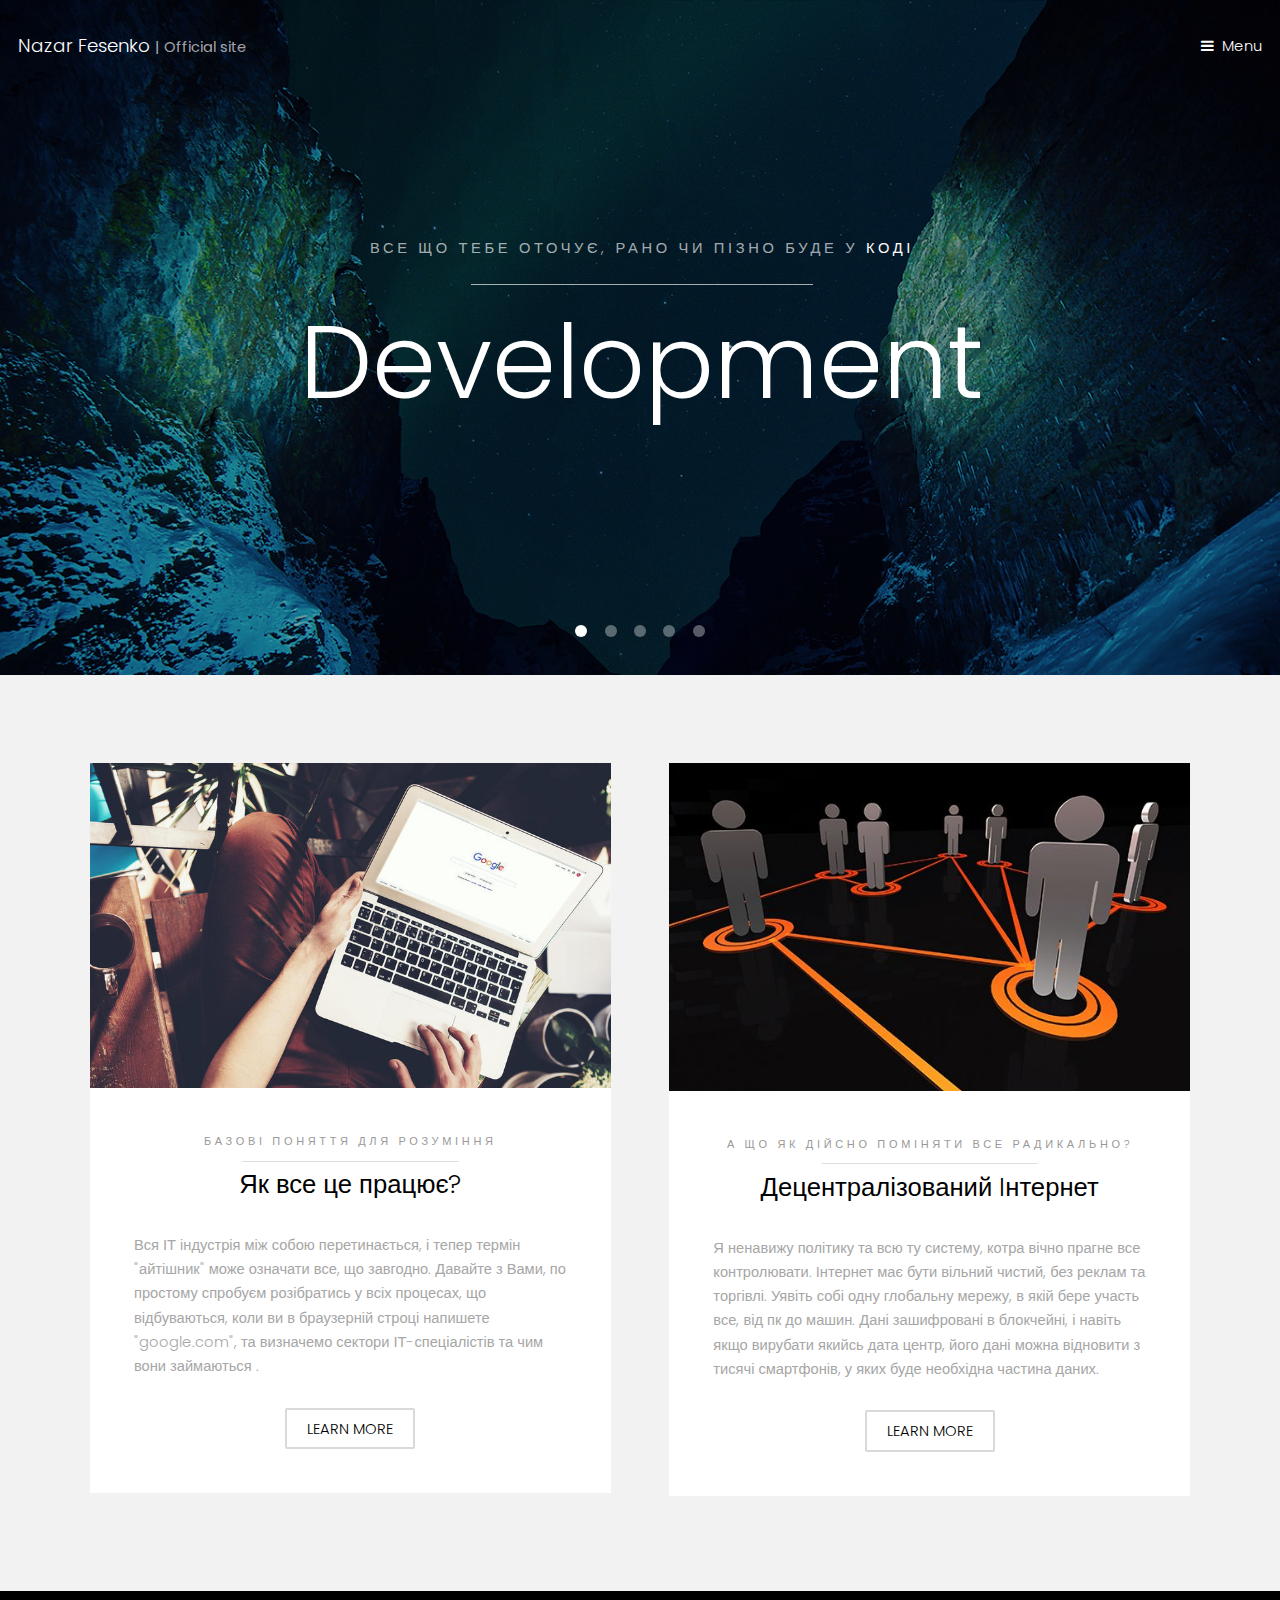
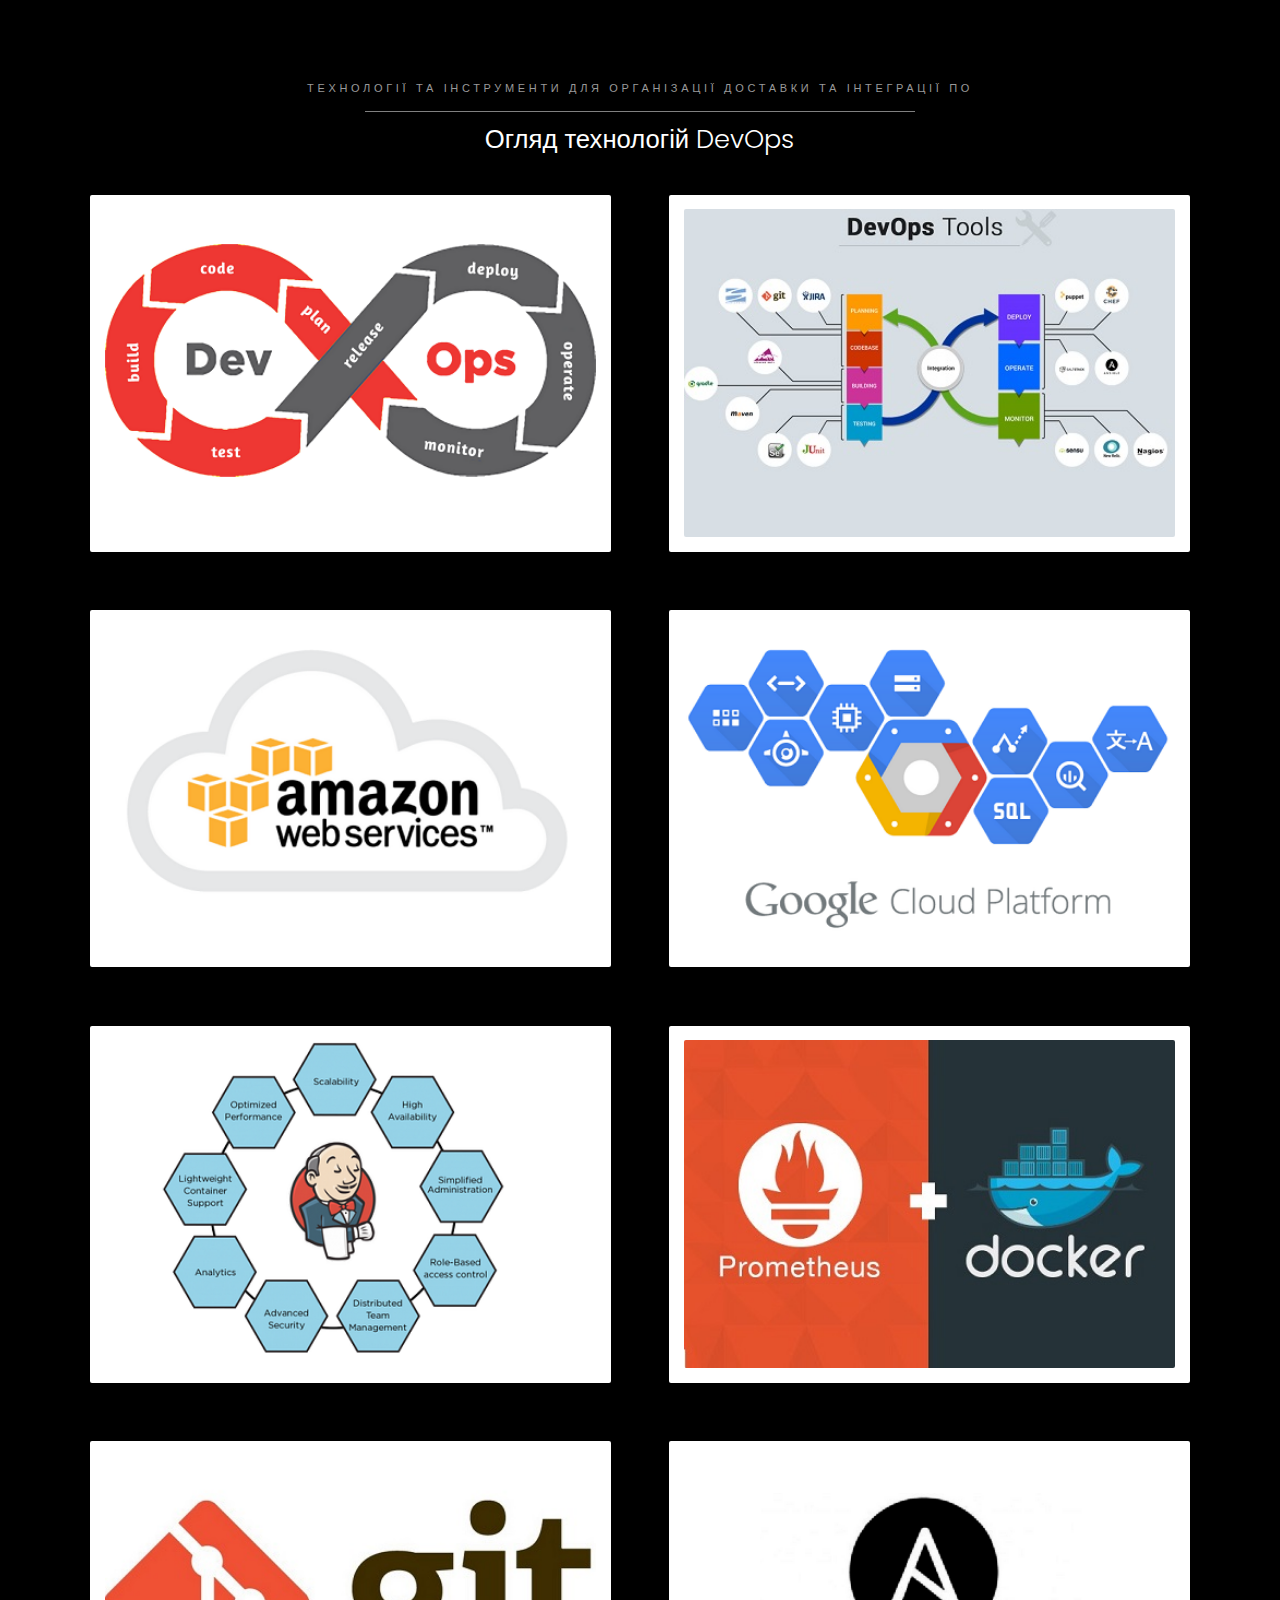
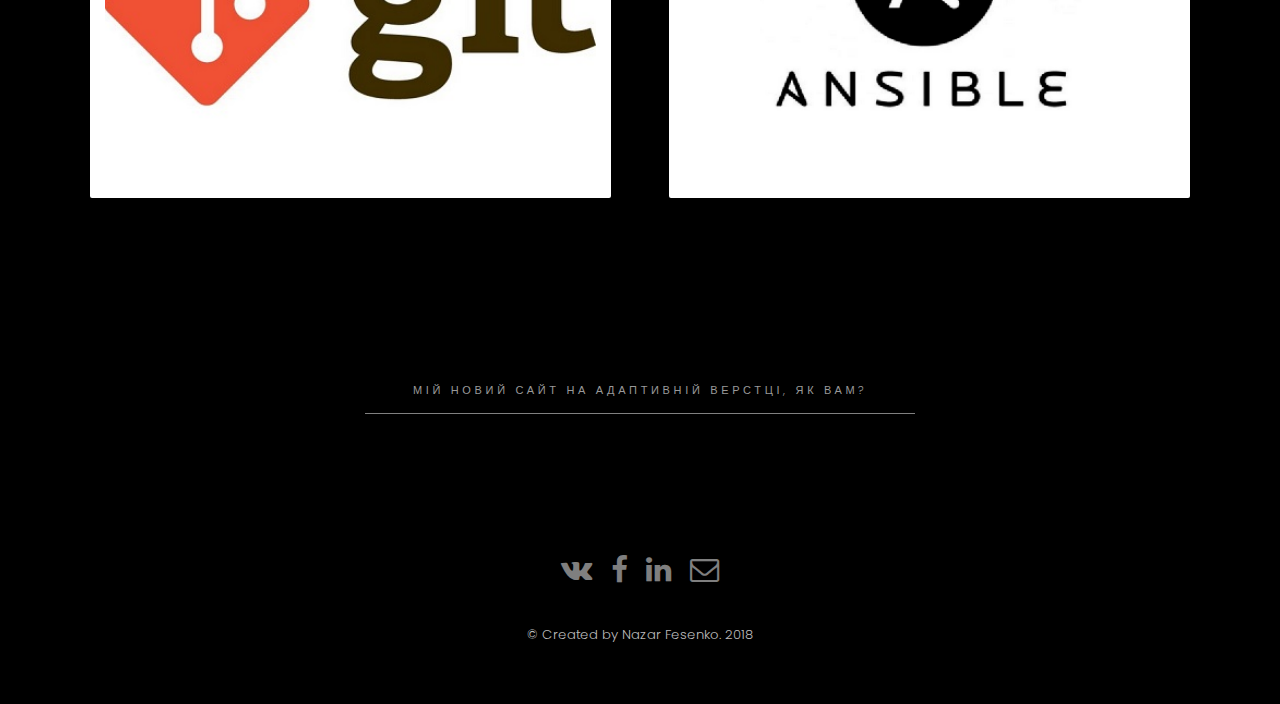
<file: heilo/index.html>
<!DOCTYPE HTML>
<!--
	Hielo by TEMPLATED
	templated.co @templatedco
	Released for free under the Creative Commons Attribution 3.0 license (templated.co/license)
-->

<html>
	<head>
		<title>Official site NF</title>
		<meta charset="utf-8" />
		<meta name="viewport" content="width=device-width, initial-scale=1" />
		<link rel="stylesheet" href="assets/css/main.css" />
	</head>
	<body>

		<!-- Header -->
			<header id="header" class="alt">
				<div class="logo"><a href="index.html">Nazar Fesenko <span>| Official site</span></a></div>
				<a href="#menu">Menu</a>
			</header>

		<!-- Nav -->
			<nav id="menu">
				<ul class="links">
					<li><a href="index.html">Home</a></li>
					<li><a href="generic.html">Generic</a></li>
					<li><a href="elements.html">Test Env</a></li>
					<li><a href="contacts.html">Contacts</a></li>
				</ul>
			</nav>

		<!-- Banner -->
			<section class="banner full">

				<article>
					<img src="images/slide01.jpg" alt="" />
					<div class="inner">
						<header>
							<p>Все що тебе оточує, рано чи пізно буде у <a href="https://google.com">коді</p>
							<h2>Development</h2>
						</header>
					</div>
				</article>
				<article>
					<img src="images/slide02.jpg" alt="" />
					<div class="inner">
						<header>
							<p>Управління мережевою інфраструктурою - більше не твоя проблема </a></p>
							<h2>SysOps</h2>
						</header>
					</div>
				</article>
				<article>
					<img src="images/slide03.jpg"  alt="" />
					<div class="inner">
						<header>
							<p>Інший <a href="https://google.com">СВІТ</a>, який ти незамічаєш</p>
							<h2>DevOps</h2>
						</header>
					</div>
				</article>
				<article>
					<img src="images/slide04.jpg"  alt="" />
					<div class="inner">
						<header>
							<p>Прокинься, цифрова ера вже настала</p>
							<h2>Cloud Platforms</h2>
						</header>
					</div>
				</article>
				<article>
					<img src="images/slide05.jpg"  alt="" />
					<div class="inner">
						<header>
							<p>Не треба робити світ кращим, треба робити кращим себе</p>
							<h2>Join Me!</h2>
						</header>
					</div>
				</article>
			</section>

		<!-- One -->
			<section id="one" class="wrapper style2">
				<div class="inner">
					<div class="grid-style">

						<div>
							<div class="box">
								<div class="image fit">
									<img src="images/pic02.jpg" alt="" />
								</div>
								<div class="content">
									<header class="align-center">
										<p>Базові поняття для розуміння</p>
										<h2>Як все це працює?</h2>
									</header>
									<p> Вся ІТ індустрія між собою перетинається, і тепер термін "айтішник" може означати все, що завгодно. Давайте з Вами, по простому спробуєм розібратись у всіх процесах, що відбуваються, коли ви в браузерній строці напишете "google.com", та визначемо сектори ІТ-спеціалістів та чим вони займаються .</p>
									<footer class="align-center">
										<a href="404.html" class="button alt">Learn More</a>
									</footer>
								</div>
							</div>
						</div>

						<div>
							<div class="box">
								<div class="image fit">
									<img src="images/pic03.jpg" alt="" />
								</div>
								<div class="content">
									<header class="align-center">
										<p>А що як дійсно поміняти все радикально?</p>
										<h2>Децентралізований Iнтернет</h2>
									</header>
									<p> Я ненавижу політику та всю ту систему, котра вічно прагне все контролювати. Інтернет має бути вільний чистий, без реклам та торгівлі. Уявіть собі одну глобальну мережу, в якій бере участь все, від пк до машин. Дані зашифровані в блокчейні, і навіть якщо вирубати якийсь дата центр, його дані можна відновити з тисячі смартфонів, у яких буде необхідна частина даних.</p>
									<footer class="align-center">
										<a href="404.html" class="button alt">Learn More</a>
									</footer>
								</div>
							</div>
						</div>

					</div>
				</div>
			</section>



		<!-- Three -->
			<section id="three" class="wrapper style3">
				<div class="inner">
					<header class="align-center">
						<p class="special">Технології та інструменти для організації доставки та інтеграції ПО</p>
						<h2>Огляд технологій DevOps</h2>
					</header>
					<div class="gallery">
						<div>
							<div class="image fit">
								<a href="404.html"><img src="images/devops.png" alt="" /></a>
							</div>
						</div>
						<div>
							<div class="image fit">
								<a href="devops-tools.html"><img src="images/dt.jpg" alt="" /></a>
							</div>
						</div>
						<div>
							<div class="image fit">
								<a href="404.html"><img src="images/aws.png" alt="" /></a>
							</div>
						</div>
						<div>
							<div class="image fit">
								<a href="404.html"><img src="images/GC.png" alt="" /></a>
							</div>
						</div>
				        <div>
							<div class="image fit">
								<a href="404.html"><img src="images/jenkins-features.png" alt="" /></a>
							</div>
						</div>
						<div>
							<div class="image fit">
								<a href="404.html"><img src="images/prom.png" alt="" /></a>
							</div>
						</div>
						<div>
							<div class="image fit">
								<a href="404.html"><img src="images/git.jpg" alt="" /></a>
							</div>
						</div>
						<div>
							<div class="image fit">
								<a href="404.html"><img src="images/ansible.png" alt="" /></a>
							</div>
						</div>
					</div>
				</div>
			</section>

		<!-- Two -->
			<section id="two" class="wrapper style3">
				<div class="inner">
					<header class="align-center">
						<p>Мій новий сайт на адаптивній верстці, як вам?</p>
						<h2></h2>
					</header>
				</div>
			</section>

		<!-- Footer -->
			<footer id="footer">
				<div class="container">
					<ul class="icons">
						<li><a href="https://vk.com/technorider" class="icon fa-vk"><span class="label">VK</span></a></li>
						<li><a href="https://www.facebook.com/nazar.fesenko" class="icon fa-facebook"><span class="label">Facebook</span></a></li>
						<li><a href="https://www.linkedin.com/in/nazar-fesenko-b4959a159/" class="icon fa-linkedin"><span class="label">linkedin</span></a></li>
						<li><a href="contacts.html" class="icon fa-envelope-o"><span class="label">Email</span></a></li>
					</ul>
				</div>
				<div class="copyright">
					&copy; Created by Nazar Fesenko. 2018
				</div>
			</footer>

		<!-- Scripts -->
			<script src="assets/js/jquery.min.js"></script>
			<script src="assets/js/jquery.scrollex.min.js"></script>
			<script src="assets/js/skel.min.js"></script>
			<script src="assets/js/util.js"></script>
			<script src="assets/js/main.js"></script>

	</body>
</html>
</file>
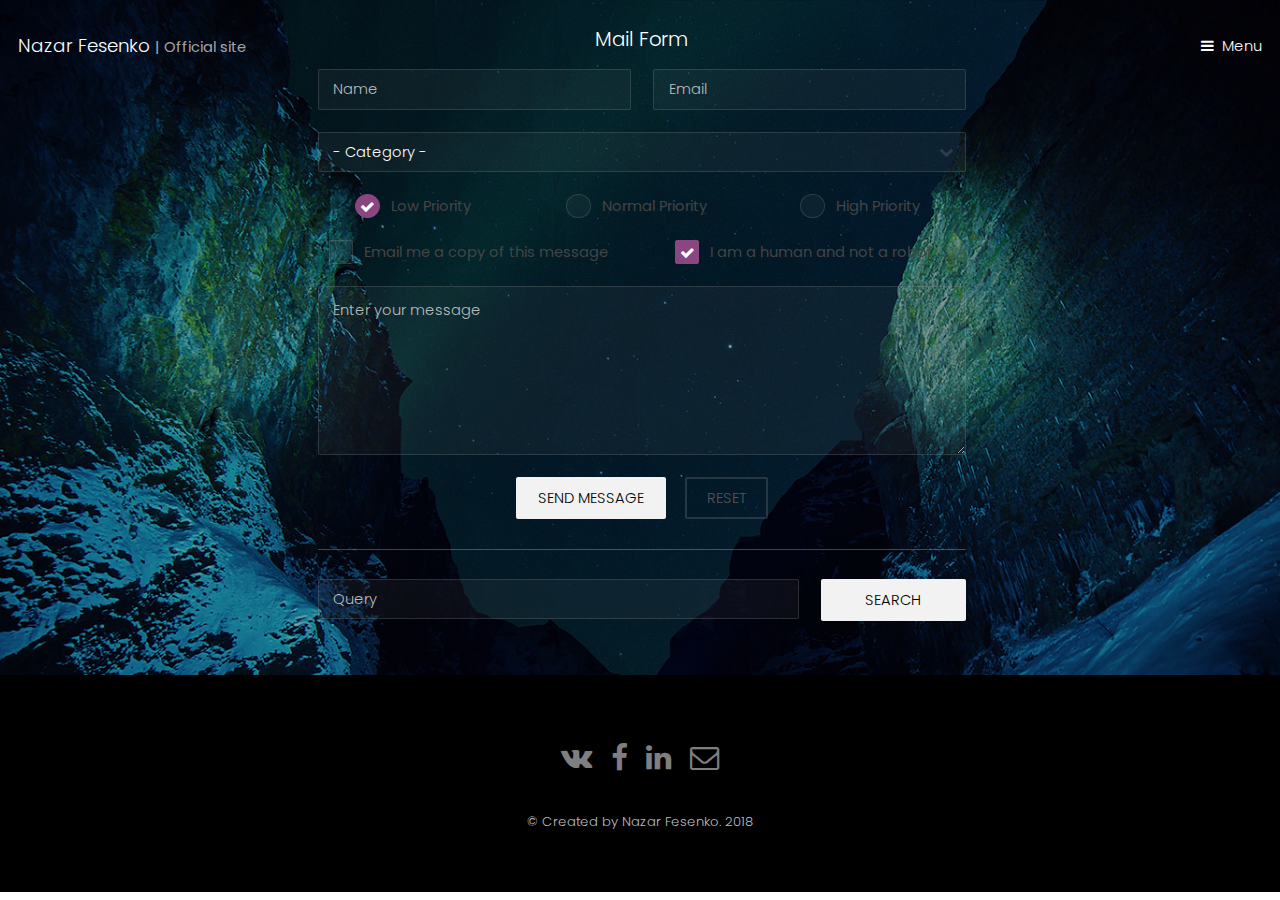
<file: heilo/contacts.html>
<!DOCTYPE HTML>
<!--
	Hielo by TEMPLATED
	templated.co @templatedco
	Released for free under the Creative Commons Attribution 3.0 license (templated.co/license)
-->
<html>
	<head>
		<title>Official site NF</title>
		<meta charset="utf-8" />
		<meta name="viewport" content="width=device-width, initial-scale=1" />
		<link rel="stylesheet" href="assets/css/main.css" />
	</head>
	<body>

		<!-- Header -->
			<header id="header" class="alt">
				<div class="logo"><a href="index.html">Nazar Fesenko <span>| Official site</span></a></div>
				<a href="#menu">Menu</a>
			</header>

		<!-- Nav -->
			<nav id="menu">
				<ul class="links">
					<li><a href="index.html">Home</a></li>
					<li><a href="generic.html">Generic</a></li>
					<li><a href="elements.html">Test Env</a></li>
					<li><a href="contacts.html">Contacts</a></li>
				</ul>
			</nav>

		<!-- Banner -->
			<section class="banner full">
				<article>
					<img src="images/slide01.jpg" alt="" />
					<div class="inner">
						<header>
						

							<!-- Form -->
								<h3>
								Mail Form</h3>

								<form method="post" action="#">
									<div class="row uniform">
										<div class="6u 12u$(xsmall)">
											<input type="text" name="name" id="name" value="" placeholder="Name" />
										</div>
										<div class="6u$ 12u$(xsmall)">
											<input type="email" name="email" id="email" value="" placeholder="Email" />
										</div>
										<!-- Break -->
										<div class="12u$">
											<div class="select-wrapper">
												<select name="category" id="category">
													<option value="">- Category -</option>
													<option value="1">Cloud Platforms</option>
													<option value="1">Continues integration</option>
													<option value="1">Linux/Ubuntu/Centos</option>
													<option value="1">Anything else</option>
												</select>
											</div>
										</div>
										<!-- Break -->
										<div class="4u 12u$(small)">
											<input type="radio" id="priority-low" name="priority" checked>
											<label for="priority-low">Low Priority</label>
										</div>
										<div class="4u 12u$(small)">
											<input type="radio" id="priority-normal" name="priority">
											<label for="priority-normal">Normal Priority</label>
										</div>
										<div class="4u$ 12u$(small)">
											<input type="radio" id="priority-high" name="priority">
											<label for="priority-high">High Priority</label>
										</div>
										<!-- Break -->
										<div class="6u 12u$(small)">
											<input type="checkbox" id="copy" name="copy">
											<label for="copy">Email me a copy of this message</label>
										</div>
										<div class="6u$ 12u$(small)">
											<input type="checkbox" id="human" name="human" checked>
											<label for="human">I am a human and not a robot</label>
										</div>
										<!-- Break -->
										<div class="12u$">
											<textarea name="message" id="message" placeholder="Enter your message" rows="6"></textarea>
										</div>
										<!-- Break -->
										<div class="12u$">
											<ul class="actions">
												<li><input type="submit" value="Send Message" /></li>
												<li><input type="reset" value="Reset" class="alt" /></li>
											</ul>
										</div>
									</div>
								</form>

								<hr />

								<form method="post" action="#">
									<div class="row uniform">
										<div class="9u 12u$(small)">
											<input type="text" name="query" id="query" value="" placeholder="Query" />
										</div>
										<div class="3u$ 12u$(small)">
											<input type="submit" value="Search" class="fit" />
										</div>
									</div>
								</form>

						</header>
					</div>
				</article>

			</section>




		<!-- Footer -->
			<footer id="footer">
				<div class="container">
					<ul class="icons">
						<li><a href="https://vk.com/technorider" class="icon fa-vk"><span class="label">VK</span></a></li>
						<li><a href="https://www.facebook.com/nazar.fesenko" class="icon fa-facebook"><span class="label">Facebook</span></a></li>
						<li><a href="https://www.linkedin.com/in/nazar-fesenko-b4959a159/" class="icon fa-linkedin"><span class="label">linkedin</span></a></li>
						<li><a href="contacts.html" class="icon fa-envelope-o"><span class="label">Email</span></a></li>
					</ul>
				</div>
				<div class="copyright">
					&copy; Created by Nazar Fesenko. 2018
				</div>
			</footer>

		<!-- Scripts -->
			<script src="assets/js/jquery.min.js"></script>
			<script src="assets/js/jquery.scrollex.min.js"></script>
			<script src="assets/js/skel.min.js"></script>
			<script src="assets/js/util.js"></script>
			<script src="assets/js/main.js"></script>

	</body>
</html>
</file>
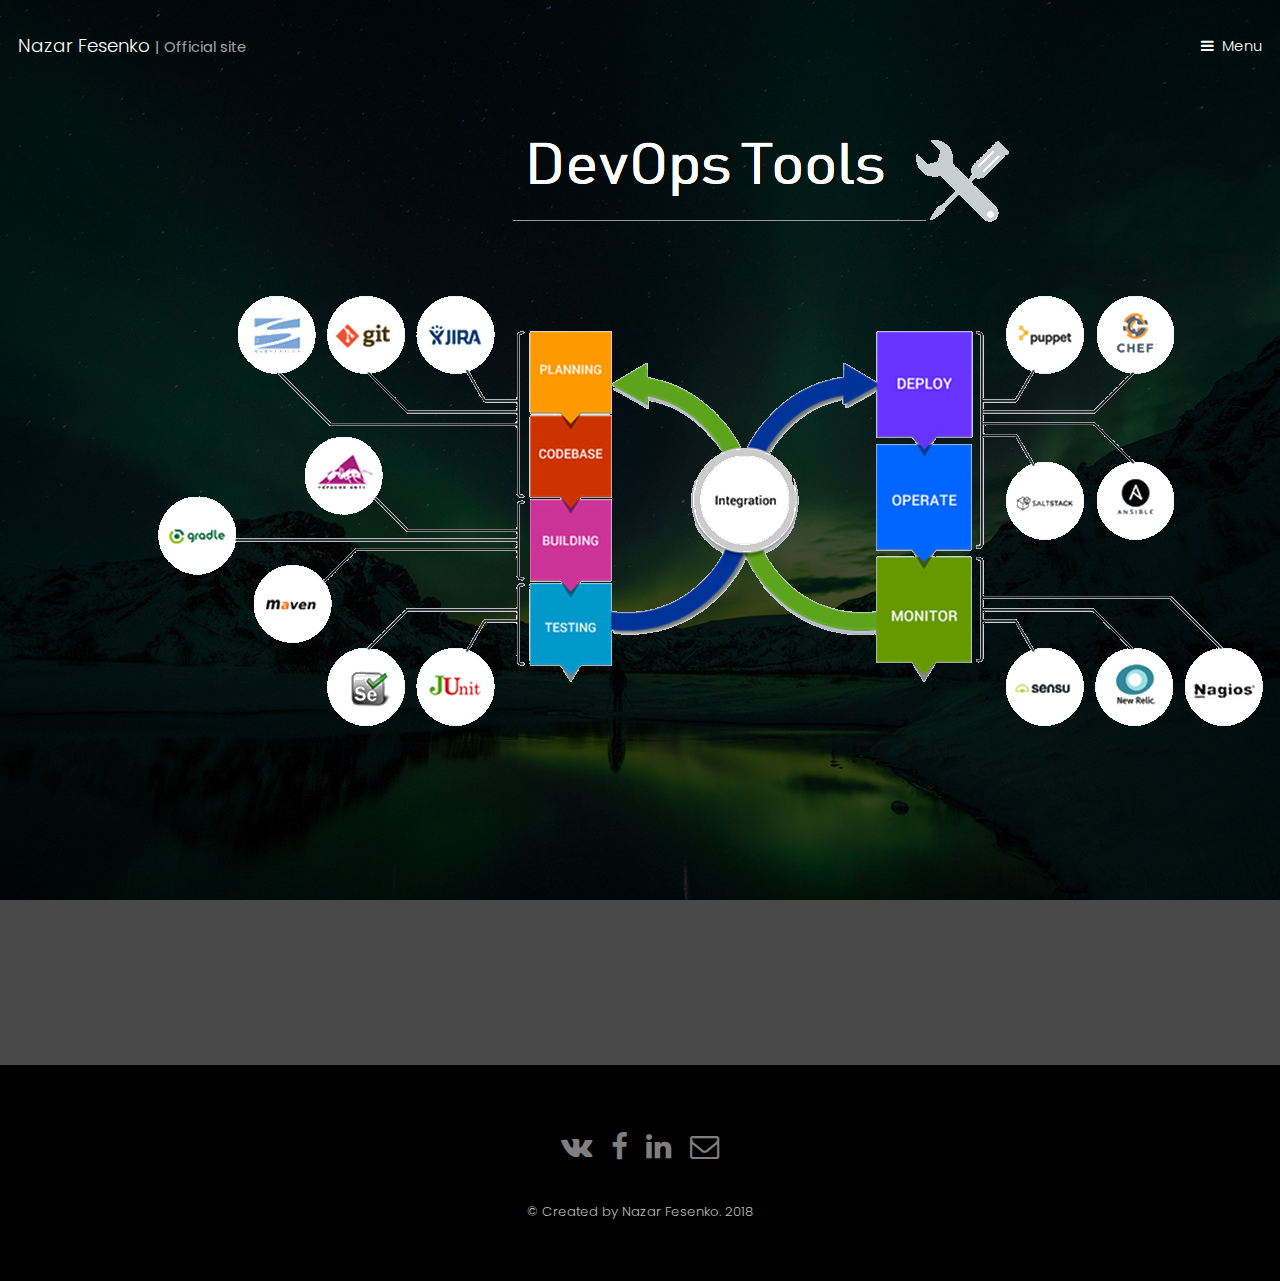
<file: heilo/devops-tools.html>
<!DOCTYPE HTML>
<!--
	Hielo by TEMPLATED
	templated.co @templatedco
	Released for free under the Creative Commons Attribution 3.0 license (templated.co/license)
-->
<html>
	<head>
		<title>Official site NF</title>
		<meta charset="utf-8" />
		<meta name="viewport" content="width=device-width, initial-scale=1" />
		<link rel="stylesheet" href="assets/css/main.css" />
	</head>
	<body>

		<!-- Header -->
			<header id="header" class="alt">
				<div class="logo"><a href="index.html">Nazar Fesenko <span>| Official site</span></a></div>
				<a href="#menu">Menu</a>
			</header>

		<!-- Nav -->
			<nav id="menu">
				<ul class="links">
					<li><a href="index.html">Home</a></li>
					<li><a href="generic.html">Generic</a></li>
					<li><a href="elements.html">Elements</a></li>
					<li><a href="contacts.html">Contacts</a></li>
				</ul>
			</nav>


	<!-- One -->
			<section id="One" class="wrapper style3">
				<div class="inner">
					<header class="align-center">
						<img src="images/devops-tools.png"  alt="" />
					<div class="inner">
					</header>
				</div>
			</section>
		<!-- One -->
			<section id="One" class="wrapper style3">
				<div class="inner">
					<header class="align-center">
				</div>
			</section>
		<!-- Footer -->
			<footer id="footer">
				<div class="container">
					<ul class="icons">
						<li><a href="https://vk.com/technorider" class="icon fa-vk"><span class="label">VK</span></a></li>
						<li><a href="https://www.facebook.com/nazar.fesenko" class="icon fa-facebook"><span class="label">Facebook</span></a></li>
						<li><a href="https://www.linkedin.com/in/nazar-fesenko-b4959a159/" class="icon fa-linkedin"><span class="label">linkedin</span></a></li>
						<li><a href="contacts.html" class="icon fa-envelope-o"><span class="label">Email</span></a></li>
					</ul>
				</div>
				<div class="copyright">
					&copy; Created by Nazar Fesenko. 2018
				</div>
			</footer>

		<!-- Scripts -->
			<script src="assets/js/jquery.min.js"></script>
			<script src="assets/js/jquery.scrollex.min.js"></script>
			<script src="assets/js/skel.min.js"></script>
			<script src="assets/js/util.js"></script>
			<script src="assets/js/main.js"></script>

	</body>
</html>
</file>
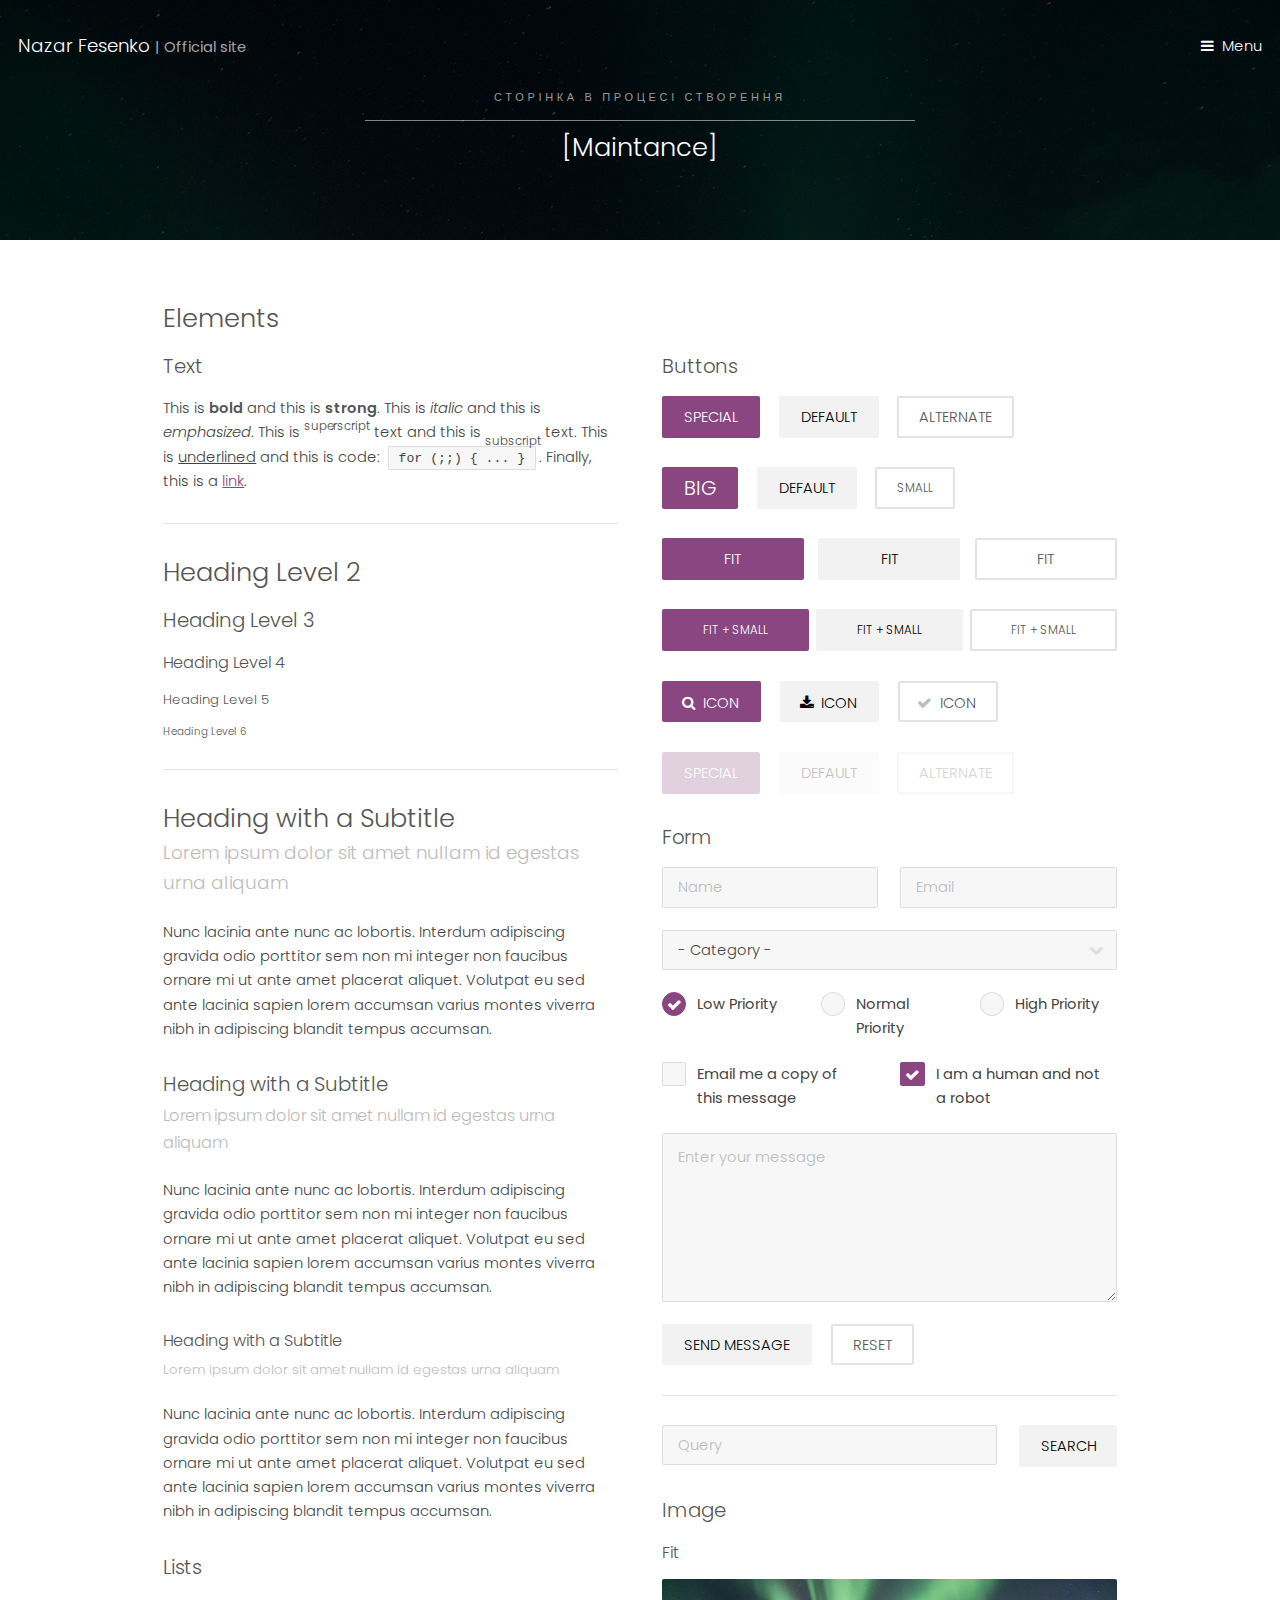
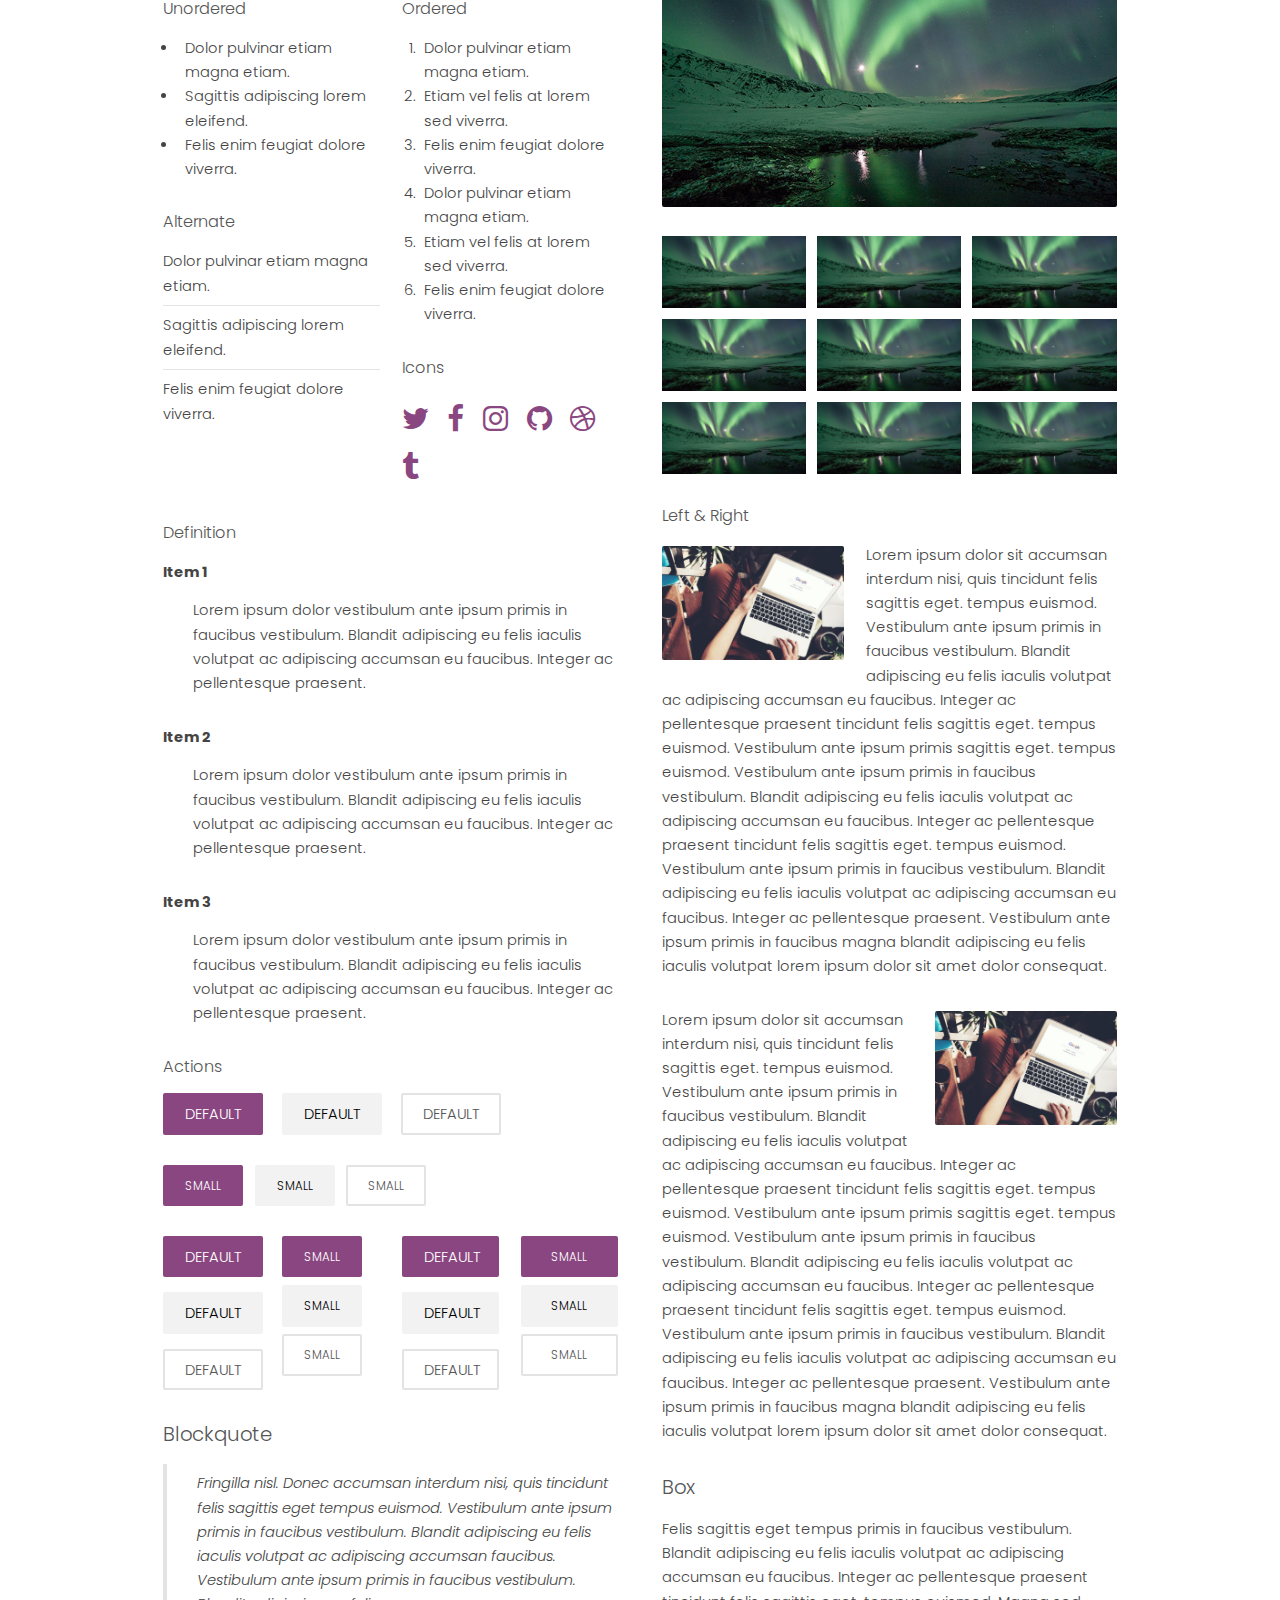
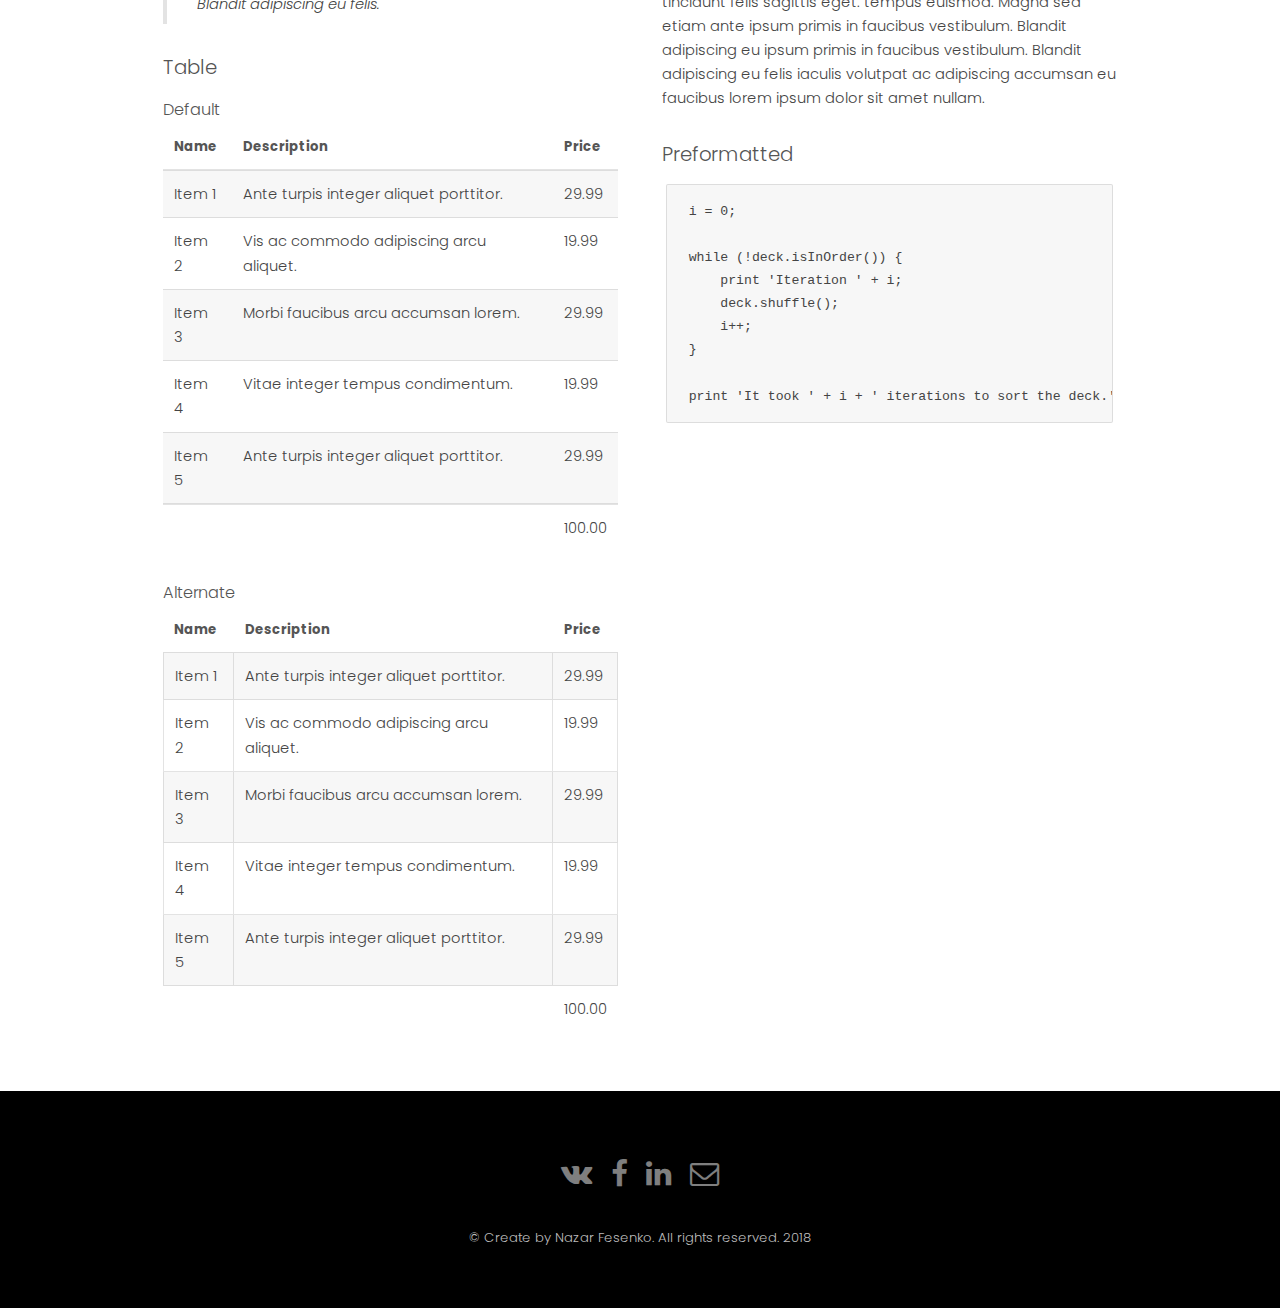
<file: heilo/elements.html>
<!DOCTYPE HTML>
<!--
	Hielo by TEMPLATED
	templated.co @templatedco
	Released for free under the Creative Commons Attribution 3.0 license (templated.co/license)
-->
<html>
	<head>
		<title>Official site NF</title>
		<meta charset="utf-8" />
		<meta name="viewport" content="width=device-width, initial-scale=1" />
		<link rel="stylesheet" href="assets/css/main.css" />
	</head>
	<body>

		<!-- Header -->
			<header id="header" class="alt">
				<div class="logo"><a href="index.html">Nazar Fesenko <span>| Official site</span></a></div>
				<a href="#menu">Menu</a>
			</header>

		<!-- Nav -->
			<nav id="menu">
				<ul class="links">
					<li><a href="index.html">Home</a></li>
					<li><a href="generic.html">Generic</a></li>
					<li><a href="elements.html">Test Env</a></li>
					<li><a href="contacts.html">Contacts</a></li>
				</ul>
			</nav>



		<!-- One -->
			<section id="One" class="wrapper style3">
				<div class="inner">
					<header class="align-center">
						<p>Сторінка в процесі створення</p>
						<h2>[Maintance]</h2>
					</header>
				</div>
			</section>

		<!-- Main -->
			<div id="main" class="container">

				<!-- Elements -->
					<h2 id="elements">Elements</h2>
					<div class="row 200%">
						<div class="6u 12u$(medium)">

							<!-- Text stuff -->
								<h3>Text</h3>
								<p>This is <b>bold</b> and this is <strong>strong</strong>. This is <i>italic</i> and this is <em>emphasized</em>.
								This is <sup>superscript</sup> text and this is <sub>subscript</sub> text.
								This is <u>underlined</u> and this is code: <code>for (;;) { ... }</code>.
								Finally, this is a <a href="#">link</a>.</p>
								<hr />
								<h2>Heading Level 2</h2>
								<h3>Heading Level 3</h3>
								<h4>Heading Level 4</h4>
								<h5>Heading Level 5</h5>
								<h6>Heading Level 6</h6>
								<hr />
								<header>
									<h2>Heading with a Subtitle</h2>
									<p>Lorem ipsum dolor sit amet nullam id egestas urna aliquam</p>
								</header>
								<p>Nunc lacinia ante nunc ac lobortis. Interdum adipiscing gravida odio porttitor sem non mi integer non faucibus ornare mi ut ante amet placerat aliquet. Volutpat eu sed ante lacinia sapien lorem accumsan varius montes viverra nibh in adipiscing blandit tempus accumsan.</p>
								<header>
									<h3>Heading with a Subtitle</h3>
									<p>Lorem ipsum dolor sit amet nullam id egestas urna aliquam</p>
								</header>
								<p>Nunc lacinia ante nunc ac lobortis. Interdum adipiscing gravida odio porttitor sem non mi integer non faucibus ornare mi ut ante amet placerat aliquet. Volutpat eu sed ante lacinia sapien lorem accumsan varius montes viverra nibh in adipiscing blandit tempus accumsan.</p>
								<header>
									<h4>Heading with a Subtitle</h4>
									<p>Lorem ipsum dolor sit amet nullam id egestas urna aliquam</p>
								</header>
								<p>Nunc lacinia ante nunc ac lobortis. Interdum adipiscing gravida odio porttitor sem non mi integer non faucibus ornare mi ut ante amet placerat aliquet. Volutpat eu sed ante lacinia sapien lorem accumsan varius montes viverra nibh in adipiscing blandit tempus accumsan.</p>

							<!-- Lists -->
								<h3>Lists</h3>
								<div class="row">
									<div class="6u 12u$(small)">

										<h4>Unordered</h4>
										<ul>
											<li>Dolor pulvinar etiam magna etiam.</li>
											<li>Sagittis adipiscing lorem eleifend.</li>
											<li>Felis enim feugiat dolore viverra.</li>
										</ul>

										<h4>Alternate</h4>
										<ul class="alt">
											<li>Dolor pulvinar etiam magna etiam.</li>
											<li>Sagittis adipiscing lorem eleifend.</li>
											<li>Felis enim feugiat dolore viverra.</li>
										</ul>

									</div>
									<div class="6u$ 12u$(small)">

										<h4>Ordered</h4>
										<ol>
											<li>Dolor pulvinar etiam magna etiam.</li>
											<li>Etiam vel felis at lorem sed viverra.</li>
											<li>Felis enim feugiat dolore viverra.</li>
											<li>Dolor pulvinar etiam magna etiam.</li>
											<li>Etiam vel felis at lorem sed viverra.</li>
											<li>Felis enim feugiat dolore viverra.</li>
										</ol>

										<h4>Icons</h4>
										<ul class="icons">
											<li><a href="#" class="icon fa-twitter"><span class="label">Twitter</span></a></li>
											<li><a href="#" class="icon fa-facebook"><span class="label">Facebook</span></a></li>
											<li><a href="#" class="icon fa-instagram"><span class="label">Instagram</span></a></li>
											<li><a href="#" class="icon fa-github"><span class="label">Github</span></a></li>
											<li><a href="#" class="icon fa-dribbble"><span class="label">Dribbble</span></a></li>
											<li><a href="#" class="icon fa-tumblr"><span class="label">Tumblr</span></a></li>
										</ul>

									</div>
								</div>
								<h4>Definition</h4>
								<dl>
									<dt>Item 1</dt>
									<dd>
										<p>Lorem ipsum dolor vestibulum ante ipsum primis in faucibus vestibulum. Blandit adipiscing eu felis iaculis volutpat ac adipiscing accumsan eu faucibus. Integer ac pellentesque praesent.</p>
									</dd>
									<dt>Item 2</dt>
									<dd>
										<p>Lorem ipsum dolor vestibulum ante ipsum primis in faucibus vestibulum. Blandit adipiscing eu felis iaculis volutpat ac adipiscing accumsan eu faucibus. Integer ac pellentesque praesent.</p>
									</dd>
									<dt>Item 3</dt>
									<dd>
										<p>Lorem ipsum dolor vestibulum ante ipsum primis in faucibus vestibulum. Blandit adipiscing eu felis iaculis volutpat ac adipiscing accumsan eu faucibus. Integer ac pellentesque praesent.</p>
									</dd>
								</dl>

								<h4>Actions</h4>
								<ul class="actions">
									<li><a href="#" class="button special">Default</a></li>
									<li><a href="#" class="button">Default</a></li>
									<li><a href="#" class="button alt">Default</a></li>
								</ul>
								<ul class="actions small">
									<li><a href="#" class="button special small">Small</a></li>
									<li><a href="#" class="button small">Small</a></li>
									<li><a href="#" class="button alt small">Small</a></li>
								</ul>
								<div class="row">
									<div class="3u 12u$(small)">
										<ul class="actions vertical">
											<li><a href="#" class="button special">Default</a></li>
											<li><a href="#" class="button">Default</a></li>
											<li><a href="#" class="button alt">Default</a></li>
										</ul>
									</div>
									<div class="3u 12u$(small)">
										<ul class="actions vertical small">
											<li><a href="#" class="button special small">Small</a></li>
											<li><a href="#" class="button small">Small</a></li>
											<li><a href="#" class="button alt small">Small</a></li>
										</ul>
									</div>
									<div class="3u 12u$(small)">
										<ul class="actions vertical">
											<li><a href="#" class="button special fit">Default</a></li>
											<li><a href="#" class="button fit">Default</a></li>
											<li><a href="#" class="button alt fit">Default</a></li>
										</ul>
									</div>
									<div class="3u$ 12u$(small)">
										<ul class="actions vertical small">
											<li><a href="#" class="button special small fit">Small</a></li>
											<li><a href="#" class="button small fit">Small</a></li>
											<li><a href="#" class="button alt small fit">Small</a></li>
										</ul>
									</div>
								</div>

							<!-- Blockquote -->
								<h3>Blockquote</h3>
								<blockquote>Fringilla nisl. Donec accumsan interdum nisi, quis tincidunt felis sagittis eget tempus euismod. Vestibulum ante ipsum primis in faucibus vestibulum. Blandit adipiscing eu felis iaculis volutpat ac adipiscing accumsan faucibus. Vestibulum ante ipsum primis in faucibus vestibulum. Blandit adipiscing eu felis.</blockquote>

							<!-- Table -->
								<h3>Table</h3>

								<h4>Default</h4>
								<div class="table-wrapper">
									<table>
										<thead>
											<tr>
												<th>Name</th>
												<th>Description</th>
												<th>Price</th>
											</tr>
										</thead>
										<tbody>
											<tr>
												<td>Item 1</td>
												<td>Ante turpis integer aliquet porttitor.</td>
												<td>29.99</td>
											</tr>
											<tr>
												<td>Item 2</td>
												<td>Vis ac commodo adipiscing arcu aliquet.</td>
												<td>19.99</td>
											</tr>
											<tr>
												<td>Item 3</td>
												<td> Morbi faucibus arcu accumsan lorem.</td>
												<td>29.99</td>
											</tr>
											<tr>
												<td>Item 4</td>
												<td>Vitae integer tempus condimentum.</td>
												<td>19.99</td>
											</tr>
											<tr>
												<td>Item 5</td>
												<td>Ante turpis integer aliquet porttitor.</td>
												<td>29.99</td>
											</tr>
										</tbody>
										<tfoot>
											<tr>
												<td colspan="2"></td>
												<td>100.00</td>
											</tr>
										</tfoot>
									</table>
								</div>

								<h4>Alternate</h4>
								<div class="table-wrapper">
									<table class="alt">
										<thead>
											<tr>
												<th>Name</th>
												<th>Description</th>
												<th>Price</th>
											</tr>
										</thead>
										<tbody>
											<tr>
												<td>Item 1</td>
												<td>Ante turpis integer aliquet porttitor.</td>
												<td>29.99</td>
											</tr>
											<tr>
												<td>Item 2</td>
												<td>Vis ac commodo adipiscing arcu aliquet.</td>
												<td>19.99</td>
											</tr>
											<tr>
												<td>Item 3</td>
												<td> Morbi faucibus arcu accumsan lorem.</td>
												<td>29.99</td>
											</tr>
											<tr>
												<td>Item 4</td>
												<td>Vitae integer tempus condimentum.</td>
												<td>19.99</td>
											</tr>
											<tr>
												<td>Item 5</td>
												<td>Ante turpis integer aliquet porttitor.</td>
												<td>29.99</td>
											</tr>
										</tbody>
										<tfoot>
											<tr>
												<td colspan="2"></td>
												<td>100.00</td>
											</tr>
										</tfoot>
									</table>
								</div>

						</div>
						<div class="6u$ 12u$(medium)">

							<!-- Buttons -->
								<h3>Buttons</h3>
								<ul class="actions">
									<li><a href="#" class="button special">Special</a></li>
									<li><a href="#" class="button">Default</a></li>
									<li><a href="#" class="button alt">Alternate</a></li>
								</ul>
								<ul class="actions">
									<li><a href="#" class="button special big">Big</a></li>
									<li><a href="#" class="button">Default</a></li>
									<li><a href="#" class="button alt small">Small</a></li>
								</ul>
								<ul class="actions fit">
									<li><a href="#" class="button special fit">Fit</a></li>
									<li><a href="#" class="button fit">Fit</a></li>
									<li><a href="#" class="button alt fit">Fit</a></li>
								</ul>
								<ul class="actions fit small">
									<li><a href="#" class="button special fit small">Fit + Small</a></li>
									<li><a href="#" class="button fit small">Fit + Small</a></li>
									<li><a href="#" class="button alt fit small">Fit + Small</a></li>
								</ul>
								<ul class="actions">
									<li><a href="#" class="button special icon fa-search">Icon</a></li>
									<li><a href="#" class="button icon fa-download">Icon</a></li>
									<li><a href="#" class="button alt icon fa-check">Icon</a></li>
								</ul>
								<ul class="actions">
									<li><span class="button special disabled">Special</span></li>
									<li><span class="button disabled">Default</span></li>
									<li><span class="button alt disabled">Alternate</span></li>
								</ul>

							<!-- Form -->
								<h3>Form</h3>

								<form method="post" action="#">
									<div class="row uniform">
										<div class="6u 12u$(xsmall)">
											<input type="text" name="name" id="name" value="" placeholder="Name" />
										</div>
										<div class="6u$ 12u$(xsmall)">
											<input type="email" name="email" id="email" value="" placeholder="Email" />
										</div>
										<!-- Break -->
										<div class="12u$">
											<div class="select-wrapper">
												<select name="category" id="category">
													<option value="">- Category -</option>
													<option value="1">Manufacturing</option>
													<option value="1">Shipping</option>
													<option value="1">Administration</option>
													<option value="1">Human Resources</option>
												</select>
											</div>
										</div>
										<!-- Break -->
										<div class="4u 12u$(small)">
											<input type="radio" id="priority-low" name="priority" checked>
											<label for="priority-low">Low Priority</label>
										</div>
										<div class="4u 12u$(small)">
											<input type="radio" id="priority-normal" name="priority">
											<label for="priority-normal">Normal Priority</label>
										</div>
										<div class="4u$ 12u$(small)">
											<input type="radio" id="priority-high" name="priority">
											<label for="priority-high">High Priority</label>
										</div>
										<!-- Break -->
										<div class="6u 12u$(small)">
											<input type="checkbox" id="copy" name="copy">
											<label for="copy">Email me a copy of this message</label>
										</div>
										<div class="6u$ 12u$(small)">
											<input type="checkbox" id="human" name="human" checked>
											<label for="human">I am a human and not a robot</label>
										</div>
										<!-- Break -->
										<div class="12u$">
											<textarea name="message" id="message" placeholder="Enter your message" rows="6"></textarea>
										</div>
										<!-- Break -->
										<div class="12u$">
											<ul class="actions">
												<li><input type="submit" value="Send Message" /></li>
												<li><input type="reset" value="Reset" class="alt" /></li>
											</ul>
										</div>
									</div>
								</form>

								<hr />

								<form method="post" action="#">
									<div class="row uniform">
										<div class="9u 12u$(small)">
											<input type="text" name="query" id="query" value="" placeholder="Query" />
										</div>
										<div class="3u$ 12u$(small)">
											<input type="submit" value="Search" class="fit" />
										</div>
									</div>
								</form>

							<!-- Image -->
								<h3>Image</h3>

								<h4>Fit</h4>
								<span class="image fit"><img src="images/pic01.jpg" alt="" /></span>
								<div class="box alt">
									<div class="row 50% uniform">
										<div class="4u"><span class="image fit"><img src="images/pic01.jpg" alt="" /></span></div>
										<div class="4u"><span class="image fit"><img src="images/pic01.jpg" alt="" /></span></div>
										<div class="4u$"><span class="image fit"><img src="images/pic01.jpg" alt="" /></span></div>
										<!-- Break -->
										<div class="4u"><span class="image fit"><img src="images/pic01.jpg" alt="" /></span></div>
										<div class="4u"><span class="image fit"><img src="images/pic01.jpg" alt="" /></span></div>
										<div class="4u$"><span class="image fit"><img src="images/pic01.jpg" alt="" /></span></div>
										<!-- Break -->
										<div class="4u"><span class="image fit"><img src="images/pic01.jpg" alt="" /></span></div>
										<div class="4u"><span class="image fit"><img src="images/pic01.jpg" alt="" /></span></div>
										<div class="4u$"><span class="image fit"><img src="images/pic01.jpg" alt="" /></span></div>
									</div>
								</div>

								<h4>Left &amp; Right</h4>
								<p><span class="image left"><img src="images/pic02.jpg" alt="" /></span>Lorem ipsum dolor sit accumsan interdum nisi, quis tincidunt felis sagittis eget. tempus euismod. Vestibulum ante ipsum primis in faucibus vestibulum. Blandit adipiscing eu felis iaculis volutpat ac adipiscing accumsan eu faucibus. Integer ac pellentesque praesent tincidunt felis sagittis eget. tempus euismod. Vestibulum ante ipsum primis sagittis eget. tempus euismod. Vestibulum ante ipsum primis in faucibus vestibulum. Blandit adipiscing eu felis iaculis volutpat ac adipiscing accumsan eu faucibus. Integer ac pellentesque praesent tincidunt felis sagittis eget. tempus euismod. Vestibulum ante ipsum primis in faucibus vestibulum. Blandit adipiscing eu felis iaculis volutpat ac adipiscing accumsan eu faucibus. Integer ac pellentesque praesent. Vestibulum ante ipsum primis in faucibus magna blandit adipiscing eu felis iaculis volutpat lorem ipsum dolor sit amet dolor consequat.</p>
								<p><span class="image right"><img src="images/pic02.jpg" alt="" /></span>Lorem ipsum dolor sit accumsan interdum nisi, quis tincidunt felis sagittis eget. tempus euismod. Vestibulum ante ipsum primis in faucibus vestibulum. Blandit adipiscing eu felis iaculis volutpat ac adipiscing accumsan eu faucibus. Integer ac pellentesque praesent tincidunt felis sagittis eget. tempus euismod. Vestibulum ante ipsum primis sagittis eget. tempus euismod. Vestibulum ante ipsum primis in faucibus vestibulum. Blandit adipiscing eu felis iaculis volutpat ac adipiscing accumsan eu faucibus. Integer ac pellentesque praesent tincidunt felis sagittis eget. tempus euismod. Vestibulum ante ipsum primis in faucibus vestibulum. Blandit adipiscing eu felis iaculis volutpat ac adipiscing accumsan eu faucibus. Integer ac pellentesque praesent. Vestibulum ante ipsum primis in faucibus magna blandit adipiscing eu felis iaculis volutpat lorem ipsum dolor sit amet dolor consequat.</p>

							<!-- Box -->
								<h3>Box</h3>
								<div class="box">
									<p>Felis sagittis eget tempus primis in faucibus vestibulum. Blandit adipiscing eu felis iaculis volutpat ac adipiscing accumsan eu faucibus. Integer ac pellentesque praesent tincidunt felis sagittis eget. tempus euismod. Magna sed etiam ante ipsum primis in faucibus vestibulum. Blandit adipiscing eu ipsum primis in faucibus vestibulum. Blandit adipiscing eu felis iaculis volutpat ac adipiscing accumsan eu faucibus lorem ipsum dolor sit amet nullam.</p>
								</div>

							<!-- Preformatted Code -->
								<h3>Preformatted</h3>
								<pre><code>i = 0;

while (!deck.isInOrder()) {
    print 'Iteration ' + i;
    deck.shuffle();
    i++;
}

print 'It took ' + i + ' iterations to sort the deck.';
</code></pre>

						</div>
					</div>

			</div>

		<!-- Footer -->
			<footer id="footer">
				<div class="container">
					<ul class="icons">
						<li><a href="https://vk.com/technorider" class="icon fa-vk"><span class="label">VK</span></a></li>
						<li><a href="https://www.facebook.com/nazar.fesenko" class="icon fa-facebook"><span class="label">Facebook</span></a></li>
						<li><a href="https://www.linkedin.com/in/nazar-fesenko-b4959a159/" class="icon fa-linkedin"><span class="label">linkedin</span></a></li>
						<li><a href="contacts.html" class="icon fa-envelope-o"><span class="label">Email</span></a></li>
					</ul>
				</div>
				<div class="copyright">
					&copy; Create by Nazar Fesenko. All rights reserved. 2018
				</div>
			</footer>

		<!-- Scripts -->
			<script src="assets/js/jquery.min.js"></script>
			<script src="assets/js/jquery.scrollex.min.js"></script>
			<script src="assets/js/skel.min.js"></script>
			<script src="assets/js/util.js"></script>
			<script src="assets/js/main.js"></script>

	</body>
</html>
</file>
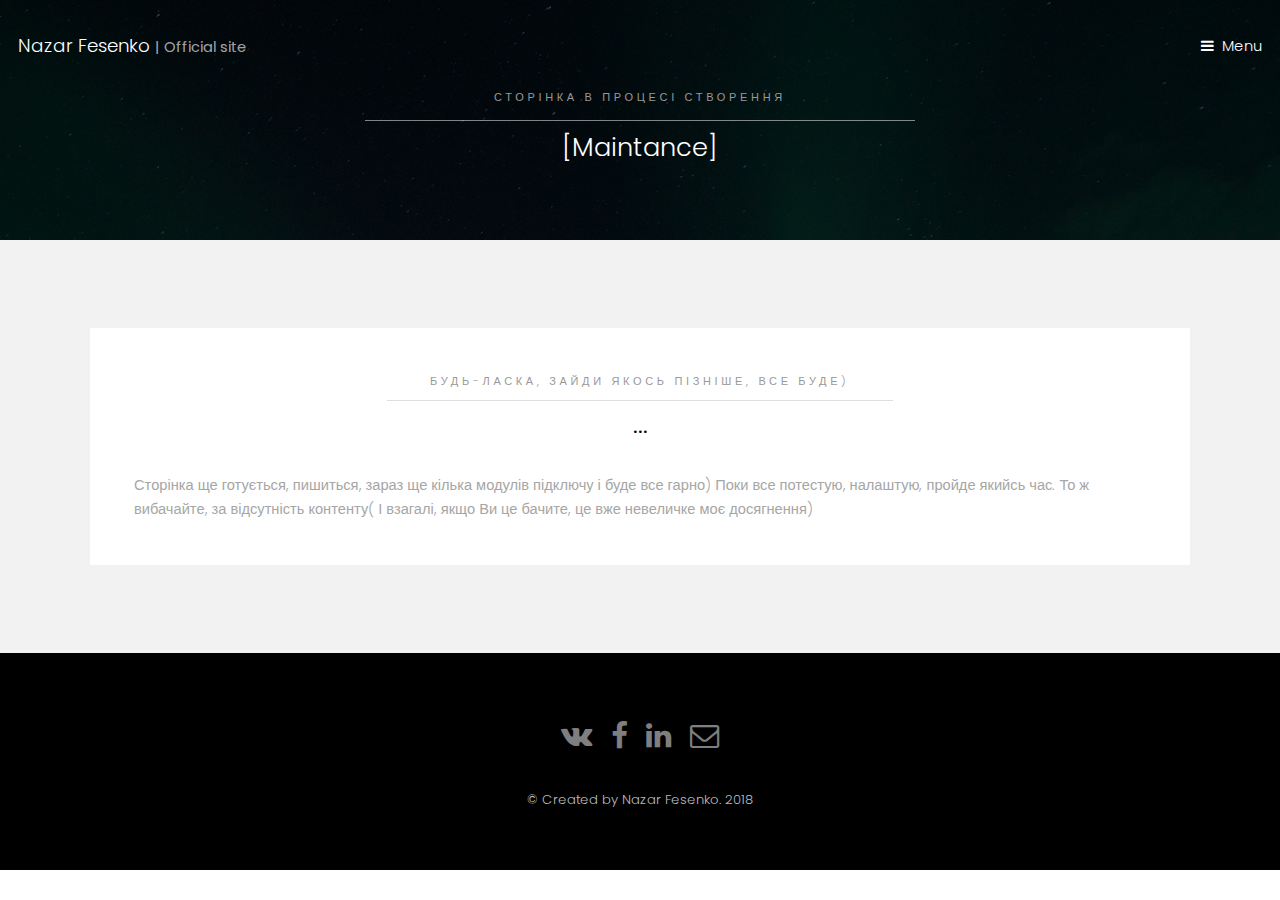
<file: heilo/generic.html>
<!DOCTYPE HTML>
<!--
	Hielo by TEMPLATED
	templated.co @templatedco
	Released for free under the Creative Commons Attribution 3.0 license (templated.co/license)
-->
<html>
	<head>
		<title>Official site NF</title>
		<meta charset="utf-8" />
		<meta name="viewport" content="width=device-width, initial-scale=1" />
		<link rel="stylesheet" href="assets/css/main.css" />
	</head>
	<body>

		<!-- Header -->
			<header id="header" class="alt">
				<div class="logo"><a href="index.html">Nazar Fesenko <span>| Official site</span></a></div>
				<a href="#menu">Menu</a>
			</header>

		<!-- Nav -->
			<nav id="menu">
				<ul class="links">
					<li><a href="index.html">Home</a></li>
					<li><a href="generic.html">Generic</a></li>
					<li><a href="elements.html">Test Env</a></li>
					<li><a href="contacts.html">Contacts</a></li>
				</ul>
			</nav>


		<!-- One -->
			<section id="One" class="wrapper style3">
				<div class="inner">
					<header class="align-center">
						<p>Сторінка в процесі створення</p>
						<h2>[Maintance]</h2>
					</header>
				</div>
			</section>

		<!-- Two -->
			<section id="two" class="wrapper style2">
				<div class="inner">
					<div class="box">
						<div class="content">
							<header class="align-center">
								<p>Будь-ласка, зайди якось пізніше, все буде) </p>
								<h2>...</h2>
							</header>
							<p>Сторінка ще готується, пишиться, зараз ще кілька модулів підключу і буде все гарно) Поки все потестую, налаштую, пройде якийсь час. То ж вибачайте, за відсутність контенту( І взагалі, якщо Ви це бачите, це вже невеличке моє досягнення)</p>
						</div>
					</div>
				</div>
			</section>

		<!-- Footer -->
			<footer id="footer">
				<div class="container">
					<ul class="icons">
						<li><a href="https://vk.com/technorider" class="icon fa-vk"><span class="label">VK</span></a></li>
						<li><a href="https://www.facebook.com/nazar.fesenko" class="icon fa-facebook"><span class="label">Facebook</span></a></li>
						<li><a href="https://www.linkedin.com/in/nazar-fesenko-b4959a159/" class="icon fa-linkedin"><span class="label">linkedin</span></a></li>
						<li><a href="contacts.html" class="icon fa-envelope-o"><span class="label">Email</span></a></li>
					</ul>
				</div>
				<div class="copyright">
					&copy; Created by Nazar Fesenko. 2018
				</div>
			</footer>

		<!-- Scripts -->
			<script src="assets/js/jquery.min.js"></script>
			<script src="assets/js/jquery.scrollex.min.js"></script>
			<script src="assets/js/skel.min.js"></script>
			<script src="assets/js/util.js"></script>
			<script src="assets/js/main.js"></script>

	</body>
</html>
</file>
<file: heilo/assets/css/main.css>
@charset "UTF-8";
@import url(font-awesome.min.css);
@import url("https://fonts.googleapis.com/css?family=Poppins:300,400,500,600,700");

/*
	Hielo by TEMPLATED
	templated.co @templatedco
	Released for free under the Creative Commons Attribution 3.0 license (templated.co/license)
*/

/* Reset */

	html, body, div, span, applet, object, iframe, h1, h2, h3, h4, h5, h6, p, blockquote, pre, a, abbr, acronym, address, big, cite, code, del, dfn, em, img, ins, kbd, q, s, samp, small, strike, strong, sub, sup, tt, var, b, u, i, center, dl, dt, dd, ol, ul, li, fieldset, form, label, legend, table, caption, tbody, tfoot, thead, tr, th, td, article, aside, canvas, details, embed, figure, figcaption, footer, header, hgroup, menu, nav, output, ruby, section, summary, time, mark, audio, video {
		margin: 0;
		padding: 0;
		border: 0;
		font-size: 100%;
		font: inherit;
		vertical-align: baseline;
	}

	article, aside, details, figcaption, figure, footer, header, hgroup, menu, nav, section {
		display: block;
	}

	body {
		line-height: 1;
	}

	ol, ul {
		list-style: none;
	}

	blockquote, q {
		quotes: none;
	}

	blockquote:before, blockquote:after, q:before, q:after {
		content: '';
		content: none;
	}

	table {
		border-collapse: collapse;
		border-spacing: 0;
	}

	body {
		-webkit-text-size-adjust: none;
	}

/* Box Model */

	*, *:before, *:after {
		-moz-box-sizing: border-box;
		-webkit-box-sizing: border-box;
		box-sizing: border-box;
	}

/* Containers */

	.container {
		margin-left: auto;
		margin-right: auto;
	}

	.container.\31 25\25 {
		width: 100%;
		max-width: 100rem;
		min-width: 80rem;
	}

	.container.\37 5\25 {
		width: 60rem;
	}

	.container.\35 0\25 {
		width: 40rem;
	}

	.container.\32 5\25 {
		width: 20rem;
	}

	.container {
		width: 80rem;
	}

	@media screen and (max-width: 1680px) {

		.container.\31 25\25 {
			width: 100%;
			max-width: 100rem;
			min-width: 80rem;
		}

		.container.\37 5\25 {
			width: 60rem;
		}

		.container.\35 0\25 {
			width: 40rem;
		}

		.container.\32 5\25 {
			width: 20rem;
		}

		.container {
			width: 80rem;
		}

	}

	@media screen and (max-width: 1280px) {

		.container.\31 25\25 {
			width: 100%;
			max-width: 81.25rem;
			min-width: 65rem;
		}

		.container.\37 5\25 {
			width: 48.75rem;
		}

		.container.\35 0\25 {
			width: 32.5rem;
		}

		.container.\32 5\25 {
			width: 16.25rem;
		}

		.container {
			width: 65rem;
		}

	}

	@media screen and (max-width: 980px) {

		.container.\31 25\25 {
			width: 100%;
			max-width: 112.5%;
			min-width: 90%;
		}

		.container.\37 5\25 {
			width: 67.5%;
		}

		.container.\35 0\25 {
			width: 45%;
		}

		.container.\32 5\25 {
			width: 22.5%;
		}

		.container {
			width: 90%;
		}

	}

	@media screen and (max-width: 736px) {

		.container.\31 25\25 {
			width: 100%;
			max-width: 112.5%;
			min-width: 90%;
		}

		.container.\37 5\25 {
			width: 67.5%;
		}

		.container.\35 0\25 {
			width: 45%;
		}

		.container.\32 5\25 {
			width: 22.5%;
		}

		.container {
			width: 90% !important;
		}

	}

	@media screen and (max-width: 480px) {

		.container.\31 25\25 {
			width: 100%;
			max-width: 112.5%;
			min-width: 90%;
		}

		.container.\37 5\25 {
			width: 67.5%;
		}

		.container.\35 0\25 {
			width: 45%;
		}

		.container.\32 5\25 {
			width: 22.5%;
		}

		.container {
			width: 90% !important;
		}

	}

/* Grid */

	.row {
		border-bottom: solid 1px transparent;
		-moz-box-sizing: border-box;
		-webkit-box-sizing: border-box;
		box-sizing: border-box;
	}

	.row > * {
		float: left;
		-moz-box-sizing: border-box;
		-webkit-box-sizing: border-box;
		box-sizing: border-box;
	}

	.row:after, .row:before {
		content: '';
		display: block;
		clear: both;
		height: 0;
	}

	.row.uniform > * > :first-child {
		margin-top: 0;
	}

	.row.uniform > * > :last-child {
		margin-bottom: 0;
	}

	.row.\30 \25 > * {
		padding: 0 0 0 0rem;
	}

	.row.\30 \25 {
		margin: 0 0 -1px 0rem;
	}

	.row.uniform.\30 \25 > * {
		padding: 0rem 0 0 0rem;
	}

	.row.uniform.\30 \25 {
		margin: 0rem 0 -1px 0rem;
	}

	.row > * {
		padding: 0 0 0 2rem;
	}

	.row {
		margin: 0 0 -1px -2rem;
	}

	.row.uniform > * {
		padding: 2rem 0 0 2rem;
	}

	.row.uniform {
		margin: -2rem 0 -1px -2rem;
	}

	.row.\32 00\25 > * {
		padding: 0 0 0 4rem;
	}

	.row.\32 00\25 {
		margin: 0 0 -1px -4rem;
	}

	.row.uniform.\32 00\25 > * {
		padding: 4rem 0 0 4rem;
	}

	.row.uniform.\32 00\25 {
		margin: -4rem 0 -1px -4rem;
	}

	.row.\31 50\25 > * {
		padding: 0 0 0 3rem;
	}

	.row.\31 50\25 {
		margin: 0 0 -1px -3rem;
	}

	.row.uniform.\31 50\25 > * {
		padding: 3rem 0 0 3rem;
	}

	.row.uniform.\31 50\25 {
		margin: -3rem 0 -1px -3rem;
	}

	.row.\35 0\25 > * {
		padding: 0 0 0 1rem;
	}

	.row.\35 0\25 {
		margin: 0 0 -1px -1rem;
	}

	.row.uniform.\35 0\25 > * {
		padding: 1rem 0 0 1rem;
	}

	.row.uniform.\35 0\25 {
		margin: -1rem 0 -1px -1rem;
	}

	.row.\32 5\25 > * {
		padding: 0 0 0 0.5rem;
	}

	.row.\32 5\25 {
		margin: 0 0 -1px -0.5rem;
	}

	.row.uniform.\32 5\25 > * {
		padding: 0.5rem 0 0 0.5rem;
	}

	.row.uniform.\32 5\25 {
		margin: -0.5rem 0 -1px -0.5rem;
	}

	.\31 2u, .\31 2u\24 {
		width: 100%;
		clear: none;
		margin-left: 0;
	}

	.\31 1u, .\31 1u\24 {
		width: 91.6666666667%;
		clear: none;
		margin-left: 0;
	}

	.\31 0u, .\31 0u\24 {
		width: 83.3333333333%;
		clear: none;
		margin-left: 0;
	}

	.\39 u, .\39 u\24 {
		width: 75%;
		clear: none;
		margin-left: 0;
	}

	.\38 u, .\38 u\24 {
		width: 66.6666666667%;
		clear: none;
		margin-left: 0;
	}

	.\37 u, .\37 u\24 {
		width: 58.3333333333%;
		clear: none;
		margin-left: 0;
	}

	.\36 u, .\36 u\24 {
		width: 50%;
		clear: none;
		margin-left: 0;
	}

	.\35 u, .\35 u\24 {
		width: 41.6666666667%;
		clear: none;
		margin-left: 0;
	}

	.\34 u, .\34 u\24 {
		width: 33.3333333333%;
		clear: none;
		margin-left: 0;
	}

	.\33 u, .\33 u\24 {
		width: 25%;
		clear: none;
		margin-left: 0;
	}

	.\32 u, .\32 u\24 {
		width: 16.6666666667%;
		clear: none;
		margin-left: 0;
	}

	.\31 u, .\31 u\24 {
		width: 8.3333333333%;
		clear: none;
		margin-left: 0;
	}

	.\31 2u\24 + *,
	.\31 1u\24 + *,
	.\31 0u\24 + *,
	.\39 u\24 + *,
	.\38 u\24 + *,
	.\37 u\24 + *,
	.\36 u\24 + *,
	.\35 u\24 + *,
	.\34 u\24 + *,
	.\33 u\24 + *,
	.\32 u\24 + *,
	.\31 u\24 + * {
		clear: left;
	}

	.\-11u {
		margin-left: 91.66667%;
	}

	.\-10u {
		margin-left: 83.33333%;
	}

	.\-9u {
		margin-left: 75%;
	}

	.\-8u {
		margin-left: 66.66667%;
	}

	.\-7u {
		margin-left: 58.33333%;
	}

	.\-6u {
		margin-left: 50%;
	}

	.\-5u {
		margin-left: 41.66667%;
	}

	.\-4u {
		margin-left: 33.33333%;
	}

	.\-3u {
		margin-left: 25%;
	}

	.\-2u {
		margin-left: 16.66667%;
	}

	.\-1u {
		margin-left: 8.33333%;
	}

	@media screen and (max-width: 1680px) {

		.row > * {
			padding: 0 0 0 2rem;
		}

		.row {
			margin: 0 0 -1px -2rem;
		}

		.row.uniform > * {
			padding: 2rem 0 0 2rem;
		}

		.row.uniform {
			margin: -2rem 0 -1px -2rem;
		}

		.row.\32 00\25 > * {
			padding: 0 0 0 4rem;
		}

		.row.\32 00\25 {
			margin: 0 0 -1px -4rem;
		}

		.row.uniform.\32 00\25 > * {
			padding: 4rem 0 0 4rem;
		}

		.row.uniform.\32 00\25 {
			margin: -4rem 0 -1px -4rem;
		}

		.row.\31 50\25 > * {
			padding: 0 0 0 3rem;
		}

		.row.\31 50\25 {
			margin: 0 0 -1px -3rem;
		}

		.row.uniform.\31 50\25 > * {
			padding: 3rem 0 0 3rem;
		}

		.row.uniform.\31 50\25 {
			margin: -3rem 0 -1px -3rem;
		}

		.row.\35 0\25 > * {
			padding: 0 0 0 1rem;
		}

		.row.\35 0\25 {
			margin: 0 0 -1px -1rem;
		}

		.row.uniform.\35 0\25 > * {
			padding: 1rem 0 0 1rem;
		}

		.row.uniform.\35 0\25 {
			margin: -1rem 0 -1px -1rem;
		}

		.row.\32 5\25 > * {
			padding: 0 0 0 0.5rem;
		}

		.row.\32 5\25 {
			margin: 0 0 -1px -0.5rem;
		}

		.row.uniform.\32 5\25 > * {
			padding: 0.5rem 0 0 0.5rem;
		}

		.row.uniform.\32 5\25 {
			margin: -0.5rem 0 -1px -0.5rem;
		}

		.\31 2u\28xlarge\29, .\31 2u\24\28xlarge\29 {
			width: 100%;
			clear: none;
			margin-left: 0;
		}

		.\31 1u\28xlarge\29, .\31 1u\24\28xlarge\29 {
			width: 91.6666666667%;
			clear: none;
			margin-left: 0;
		}

		.\31 0u\28xlarge\29, .\31 0u\24\28xlarge\29 {
			width: 83.3333333333%;
			clear: none;
			margin-left: 0;
		}

		.\39 u\28xlarge\29, .\39 u\24\28xlarge\29 {
			width: 75%;
			clear: none;
			margin-left: 0;
		}

		.\38 u\28xlarge\29, .\38 u\24\28xlarge\29 {
			width: 66.6666666667%;
			clear: none;
			margin-left: 0;
		}

		.\37 u\28xlarge\29, .\37 u\24\28xlarge\29 {
			width: 58.3333333333%;
			clear: none;
			margin-left: 0;
		}

		.\36 u\28xlarge\29, .\36 u\24\28xlarge\29 {
			width: 50%;
			clear: none;
			margin-left: 0;
		}

		.\35 u\28xlarge\29, .\35 u\24\28xlarge\29 {
			width: 41.6666666667%;
			clear: none;
			margin-left: 0;
		}

		.\34 u\28xlarge\29, .\34 u\24\28xlarge\29 {
			width: 33.3333333333%;
			clear: none;
			margin-left: 0;
		}

		.\33 u\28xlarge\29, .\33 u\24\28xlarge\29 {
			width: 25%;
			clear: none;
			margin-left: 0;
		}

		.\32 u\28xlarge\29, .\32 u\24\28xlarge\29 {
			width: 16.6666666667%;
			clear: none;
			margin-left: 0;
		}

		.\31 u\28xlarge\29, .\31 u\24\28xlarge\29 {
			width: 8.3333333333%;
			clear: none;
			margin-left: 0;
		}

		.\31 2u\24\28xlarge\29 + *,
		.\31 1u\24\28xlarge\29 + *,
		.\31 0u\24\28xlarge\29 + *,
		.\39 u\24\28xlarge\29 + *,
		.\38 u\24\28xlarge\29 + *,
		.\37 u\24\28xlarge\29 + *,
		.\36 u\24\28xlarge\29 + *,
		.\35 u\24\28xlarge\29 + *,
		.\34 u\24\28xlarge\29 + *,
		.\33 u\24\28xlarge\29 + *,
		.\32 u\24\28xlarge\29 + *,
		.\31 u\24\28xlarge\29 + * {
			clear: left;
		}

		.\-11u\28xlarge\29 {
			margin-left: 91.66667%;
		}

		.\-10u\28xlarge\29 {
			margin-left: 83.33333%;
		}

		.\-9u\28xlarge\29 {
			margin-left: 75%;
		}

		.\-8u\28xlarge\29 {
			margin-left: 66.66667%;
		}

		.\-7u\28xlarge\29 {
			margin-left: 58.33333%;
		}

		.\-6u\28xlarge\29 {
			margin-left: 50%;
		}

		.\-5u\28xlarge\29 {
			margin-left: 41.66667%;
		}

		.\-4u\28xlarge\29 {
			margin-left: 33.33333%;
		}

		.\-3u\28xlarge\29 {
			margin-left: 25%;
		}

		.\-2u\28xlarge\29 {
			margin-left: 16.66667%;
		}

		.\-1u\28xlarge\29 {
			margin-left: 8.33333%;
		}

	}

	@media screen and (max-width: 1280px) {

		.row > * {
			padding: 0 0 0 1.5rem;
		}

		.row {
			margin: 0 0 -1px -1.5rem;
		}

		.row.uniform > * {
			padding: 1.5rem 0 0 1.5rem;
		}

		.row.uniform {
			margin: -1.5rem 0 -1px -1.5rem;
		}

		.row.\32 00\25 > * {
			padding: 0 0 0 3rem;
		}

		.row.\32 00\25 {
			margin: 0 0 -1px -3rem;
		}

		.row.uniform.\32 00\25 > * {
			padding: 3rem 0 0 3rem;
		}

		.row.uniform.\32 00\25 {
			margin: -3rem 0 -1px -3rem;
		}

		.row.\31 50\25 > * {
			padding: 0 0 0 2.25rem;
		}

		.row.\31 50\25 {
			margin: 0 0 -1px -2.25rem;
		}

		.row.uniform.\31 50\25 > * {
			padding: 2.25rem 0 0 2.25rem;
		}

		.row.uniform.\31 50\25 {
			margin: -2.25rem 0 -1px -2.25rem;
		}

		.row.\35 0\25 > * {
			padding: 0 0 0 0.75rem;
		}

		.row.\35 0\25 {
			margin: 0 0 -1px -0.75rem;
		}

		.row.uniform.\35 0\25 > * {
			padding: 0.75rem 0 0 0.75rem;
		}

		.row.uniform.\35 0\25 {
			margin: -0.75rem 0 -1px -0.75rem;
		}

		.row.\32 5\25 > * {
			padding: 0 0 0 0.375rem;
		}

		.row.\32 5\25 {
			margin: 0 0 -1px -0.375rem;
		}

		.row.uniform.\32 5\25 > * {
			padding: 0.375rem 0 0 0.375rem;
		}

		.row.uniform.\32 5\25 {
			margin: -0.375rem 0 -1px -0.375rem;
		}

		.\31 2u\28large\29, .\31 2u\24\28large\29 {
			width: 100%;
			clear: none;
			margin-left: 0;
		}

		.\31 1u\28large\29, .\31 1u\24\28large\29 {
			width: 91.6666666667%;
			clear: none;
			margin-left: 0;
		}

		.\31 0u\28large\29, .\31 0u\24\28large\29 {
			width: 83.3333333333%;
			clear: none;
			margin-left: 0;
		}

		.\39 u\28large\29, .\39 u\24\28large\29 {
			width: 75%;
			clear: none;
			margin-left: 0;
		}

		.\38 u\28large\29, .\38 u\24\28large\29 {
			width: 66.6666666667%;
			clear: none;
			margin-left: 0;
		}

		.\37 u\28large\29, .\37 u\24\28large\29 {
			width: 58.3333333333%;
			clear: none;
			margin-left: 0;
		}

		.\36 u\28large\29, .\36 u\24\28large\29 {
			width: 50%;
			clear: none;
			margin-left: 0;
		}

		.\35 u\28large\29, .\35 u\24\28large\29 {
			width: 41.6666666667%;
			clear: none;
			margin-left: 0;
		}

		.\34 u\28large\29, .\34 u\24\28large\29 {
			width: 33.3333333333%;
			clear: none;
			margin-left: 0;
		}

		.\33 u\28large\29, .\33 u\24\28large\29 {
			width: 25%;
			clear: none;
			margin-left: 0;
		}

		.\32 u\28large\29, .\32 u\24\28large\29 {
			width: 16.6666666667%;
			clear: none;
			margin-left: 0;
		}

		.\31 u\28large\29, .\31 u\24\28large\29 {
			width: 8.3333333333%;
			clear: none;
			margin-left: 0;
		}

		.\31 2u\24\28large\29 + *,
		.\31 1u\24\28large\29 + *,
		.\31 0u\24\28large\29 + *,
		.\39 u\24\28large\29 + *,
		.\38 u\24\28large\29 + *,
		.\37 u\24\28large\29 + *,
		.\36 u\24\28large\29 + *,
		.\35 u\24\28large\29 + *,
		.\34 u\24\28large\29 + *,
		.\33 u\24\28large\29 + *,
		.\32 u\24\28large\29 + *,
		.\31 u\24\28large\29 + * {
			clear: left;
		}

		.\-11u\28large\29 {
			margin-left: 91.66667%;
		}

		.\-10u\28large\29 {
			margin-left: 83.33333%;
		}

		.\-9u\28large\29 {
			margin-left: 75%;
		}

		.\-8u\28large\29 {
			margin-left: 66.66667%;
		}

		.\-7u\28large\29 {
			margin-left: 58.33333%;
		}

		.\-6u\28large\29 {
			margin-left: 50%;
		}

		.\-5u\28large\29 {
			margin-left: 41.66667%;
		}

		.\-4u\28large\29 {
			margin-left: 33.33333%;
		}

		.\-3u\28large\29 {
			margin-left: 25%;
		}

		.\-2u\28large\29 {
			margin-left: 16.66667%;
		}

		.\-1u\28large\29 {
			margin-left: 8.33333%;
		}

	}

	@media screen and (max-width: 980px) {

		.row > * {
			padding: 0 0 0 1.5rem;
		}

		.row {
			margin: 0 0 -1px -1.5rem;
		}

		.row.uniform > * {
			padding: 1.5rem 0 0 1.5rem;
		}

		.row.uniform {
			margin: -1.5rem 0 -1px -1.5rem;
		}

		.row.\32 00\25 > * {
			padding: 0 0 0 3rem;
		}

		.row.\32 00\25 {
			margin: 0 0 -1px -3rem;
		}

		.row.uniform.\32 00\25 > * {
			padding: 3rem 0 0 3rem;
		}

		.row.uniform.\32 00\25 {
			margin: -3rem 0 -1px -3rem;
		}

		.row.\31 50\25 > * {
			padding: 0 0 0 2.25rem;
		}

		.row.\31 50\25 {
			margin: 0 0 -1px -2.25rem;
		}

		.row.uniform.\31 50\25 > * {
			padding: 2.25rem 0 0 2.25rem;
		}

		.row.uniform.\31 50\25 {
			margin: -2.25rem 0 -1px -2.25rem;
		}

		.row.\35 0\25 > * {
			padding: 0 0 0 0.75rem;
		}

		.row.\35 0\25 {
			margin: 0 0 -1px -0.75rem;
		}

		.row.uniform.\35 0\25 > * {
			padding: 0.75rem 0 0 0.75rem;
		}

		.row.uniform.\35 0\25 {
			margin: -0.75rem 0 -1px -0.75rem;
		}

		.row.\32 5\25 > * {
			padding: 0 0 0 0.375rem;
		}

		.row.\32 5\25 {
			margin: 0 0 -1px -0.375rem;
		}

		.row.uniform.\32 5\25 > * {
			padding: 0.375rem 0 0 0.375rem;
		}

		.row.uniform.\32 5\25 {
			margin: -0.375rem 0 -1px -0.375rem;
		}

		.\31 2u\28medium\29, .\31 2u\24\28medium\29 {
			width: 100%;
			clear: none;
			margin-left: 0;
		}

		.\31 1u\28medium\29, .\31 1u\24\28medium\29 {
			width: 91.6666666667%;
			clear: none;
			margin-left: 0;
		}

		.\31 0u\28medium\29, .\31 0u\24\28medium\29 {
			width: 83.3333333333%;
			clear: none;
			margin-left: 0;
		}

		.\39 u\28medium\29, .\39 u\24\28medium\29 {
			width: 75%;
			clear: none;
			margin-left: 0;
		}

		.\38 u\28medium\29, .\38 u\24\28medium\29 {
			width: 66.6666666667%;
			clear: none;
			margin-left: 0;
		}

		.\37 u\28medium\29, .\37 u\24\28medium\29 {
			width: 58.3333333333%;
			clear: none;
			margin-left: 0;
		}

		.\36 u\28medium\29, .\36 u\24\28medium\29 {
			width: 50%;
			clear: none;
			margin-left: 0;
		}

		.\35 u\28medium\29, .\35 u\24\28medium\29 {
			width: 41.6666666667%;
			clear: none;
			margin-left: 0;
		}

		.\34 u\28medium\29, .\34 u\24\28medium\29 {
			width: 33.3333333333%;
			clear: none;
			margin-left: 0;
		}

		.\33 u\28medium\29, .\33 u\24\28medium\29 {
			width: 25%;
			clear: none;
			margin-left: 0;
		}

		.\32 u\28medium\29, .\32 u\24\28medium\29 {
			width: 16.6666666667%;
			clear: none;
			margin-left: 0;
		}

		.\31 u\28medium\29, .\31 u\24\28medium\29 {
			width: 8.3333333333%;
			clear: none;
			margin-left: 0;
		}

		.\31 2u\24\28medium\29 + *,
		.\31 1u\24\28medium\29 + *,
		.\31 0u\24\28medium\29 + *,
		.\39 u\24\28medium\29 + *,
		.\38 u\24\28medium\29 + *,
		.\37 u\24\28medium\29 + *,
		.\36 u\24\28medium\29 + *,
		.\35 u\24\28medium\29 + *,
		.\34 u\24\28medium\29 + *,
		.\33 u\24\28medium\29 + *,
		.\32 u\24\28medium\29 + *,
		.\31 u\24\28medium\29 + * {
			clear: left;
		}

		.\-11u\28medium\29 {
			margin-left: 91.66667%;
		}

		.\-10u\28medium\29 {
			margin-left: 83.33333%;
		}

		.\-9u\28medium\29 {
			margin-left: 75%;
		}

		.\-8u\28medium\29 {
			margin-left: 66.66667%;
		}

		.\-7u\28medium\29 {
			margin-left: 58.33333%;
		}

		.\-6u\28medium\29 {
			margin-left: 50%;
		}

		.\-5u\28medium\29 {
			margin-left: 41.66667%;
		}

		.\-4u\28medium\29 {
			margin-left: 33.33333%;
		}

		.\-3u\28medium\29 {
			margin-left: 25%;
		}

		.\-2u\28medium\29 {
			margin-left: 16.66667%;
		}

		.\-1u\28medium\29 {
			margin-left: 8.33333%;
		}

	}

	@media screen and (max-width: 736px) {

		.row > * {
			padding: 0 0 0 1.25rem;
		}

		.row {
			margin: 0 0 -1px -1.25rem;
		}

		.row.uniform > * {
			padding: 1.25rem 0 0 1.25rem;
		}

		.row.uniform {
			margin: -1.25rem 0 -1px -1.25rem;
		}

		.row.\32 00\25 > * {
			padding: 0 0 0 2.5rem;
		}

		.row.\32 00\25 {
			margin: 0 0 -1px -2.5rem;
		}

		.row.uniform.\32 00\25 > * {
			padding: 2.5rem 0 0 2.5rem;
		}

		.row.uniform.\32 00\25 {
			margin: -2.5rem 0 -1px -2.5rem;
		}

		.row.\31 50\25 > * {
			padding: 0 0 0 1.875rem;
		}

		.row.\31 50\25 {
			margin: 0 0 -1px -1.875rem;
		}

		.row.uniform.\31 50\25 > * {
			padding: 1.875rem 0 0 1.875rem;
		}

		.row.uniform.\31 50\25 {
			margin: -1.875rem 0 -1px -1.875rem;
		}

		.row.\35 0\25 > * {
			padding: 0 0 0 0.625rem;
		}

		.row.\35 0\25 {
			margin: 0 0 -1px -0.625rem;
		}

		.row.uniform.\35 0\25 > * {
			padding: 0.625rem 0 0 0.625rem;
		}

		.row.uniform.\35 0\25 {
			margin: -0.625rem 0 -1px -0.625rem;
		}

		.row.\32 5\25 > * {
			padding: 0 0 0 0.3125rem;
		}

		.row.\32 5\25 {
			margin: 0 0 -1px -0.3125rem;
		}

		.row.uniform.\32 5\25 > * {
			padding: 0.3125rem 0 0 0.3125rem;
		}

		.row.uniform.\32 5\25 {
			margin: -0.3125rem 0 -1px -0.3125rem;
		}

		.\31 2u\28small\29, .\31 2u\24\28small\29 {
			width: 100%;
			clear: none;
			margin-left: 0;
		}

		.\31 1u\28small\29, .\31 1u\24\28small\29 {
			width: 91.6666666667%;
			clear: none;
			margin-left: 0;
		}

		.\31 0u\28small\29, .\31 0u\24\28small\29 {
			width: 83.3333333333%;
			clear: none;
			margin-left: 0;
		}

		.\39 u\28small\29, .\39 u\24\28small\29 {
			width: 75%;
			clear: none;
			margin-left: 0;
		}

		.\38 u\28small\29, .\38 u\24\28small\29 {
			width: 66.6666666667%;
			clear: none;
			margin-left: 0;
		}

		.\37 u\28small\29, .\37 u\24\28small\29 {
			width: 58.3333333333%;
			clear: none;
			margin-left: 0;
		}

		.\36 u\28small\29, .\36 u\24\28small\29 {
			width: 50%;
			clear: none;
			margin-left: 0;
		}

		.\35 u\28small\29, .\35 u\24\28small\29 {
			width: 41.6666666667%;
			clear: none;
			margin-left: 0;
		}

		.\34 u\28small\29, .\34 u\24\28small\29 {
			width: 33.3333333333%;
			clear: none;
			margin-left: 0;
		}

		.\33 u\28small\29, .\33 u\24\28small\29 {
			width: 25%;
			clear: none;
			margin-left: 0;
		}

		.\32 u\28small\29, .\32 u\24\28small\29 {
			width: 16.6666666667%;
			clear: none;
			margin-left: 0;
		}

		.\31 u\28small\29, .\31 u\24\28small\29 {
			width: 8.3333333333%;
			clear: none;
			margin-left: 0;
		}

		.\31 2u\24\28small\29 + *,
		.\31 1u\24\28small\29 + *,
		.\31 0u\24\28small\29 + *,
		.\39 u\24\28small\29 + *,
		.\38 u\24\28small\29 + *,
		.\37 u\24\28small\29 + *,
		.\36 u\24\28small\29 + *,
		.\35 u\24\28small\29 + *,
		.\34 u\24\28small\29 + *,
		.\33 u\24\28small\29 + *,
		.\32 u\24\28small\29 + *,
		.\31 u\24\28small\29 + * {
			clear: left;
		}

		.\-11u\28small\29 {
			margin-left: 91.66667%;
		}

		.\-10u\28small\29 {
			margin-left: 83.33333%;
		}

		.\-9u\28small\29 {
			margin-left: 75%;
		}

		.\-8u\28small\29 {
			margin-left: 66.66667%;
		}

		.\-7u\28small\29 {
			margin-left: 58.33333%;
		}

		.\-6u\28small\29 {
			margin-left: 50%;
		}

		.\-5u\28small\29 {
			margin-left: 41.66667%;
		}

		.\-4u\28small\29 {
			margin-left: 33.33333%;
		}

		.\-3u\28small\29 {
			margin-left: 25%;
		}

		.\-2u\28small\29 {
			margin-left: 16.66667%;
		}

		.\-1u\28small\29 {
			margin-left: 8.33333%;
		}

	}

	@media screen and (max-width: 480px) {

		.row > * {
			padding: 0 0 0 1.25rem;
		}

		.row {
			margin: 0 0 -1px -1.25rem;
		}

		.row.uniform > * {
			padding: 1.25rem 0 0 1.25rem;
		}

		.row.uniform {
			margin: -1.25rem 0 -1px -1.25rem;
		}

		.row.\32 00\25 > * {
			padding: 0 0 0 2.5rem;
		}

		.row.\32 00\25 {
			margin: 0 0 -1px -2.5rem;
		}

		.row.uniform.\32 00\25 > * {
			padding: 2.5rem 0 0 2.5rem;
		}

		.row.uniform.\32 00\25 {
			margin: -2.5rem 0 -1px -2.5rem;
		}

		.row.\31 50\25 > * {
			padding: 0 0 0 1.875rem;
		}

		.row.\31 50\25 {
			margin: 0 0 -1px -1.875rem;
		}

		.row.uniform.\31 50\25 > * {
			padding: 1.875rem 0 0 1.875rem;
		}

		.row.uniform.\31 50\25 {
			margin: -1.875rem 0 -1px -1.875rem;
		}

		.row.\35 0\25 > * {
			padding: 0 0 0 0.625rem;
		}

		.row.\35 0\25 {
			margin: 0 0 -1px -0.625rem;
		}

		.row.uniform.\35 0\25 > * {
			padding: 0.625rem 0 0 0.625rem;
		}

		.row.uniform.\35 0\25 {
			margin: -0.625rem 0 -1px -0.625rem;
		}

		.row.\32 5\25 > * {
			padding: 0 0 0 0.3125rem;
		}

		.row.\32 5\25 {
			margin: 0 0 -1px -0.3125rem;
		}

		.row.uniform.\32 5\25 > * {
			padding: 0.3125rem 0 0 0.3125rem;
		}

		.row.uniform.\32 5\25 {
			margin: -0.3125rem 0 -1px -0.3125rem;
		}

		.\31 2u\28xsmall\29, .\31 2u\24\28xsmall\29 {
			width: 100%;
			clear: none;
			margin-left: 0;
		}

		.\31 1u\28xsmall\29, .\31 1u\24\28xsmall\29 {
			width: 91.6666666667%;
			clear: none;
			margin-left: 0;
		}

		.\31 0u\28xsmall\29, .\31 0u\24\28xsmall\29 {
			width: 83.3333333333%;
			clear: none;
			margin-left: 0;
		}

		.\39 u\28xsmall\29, .\39 u\24\28xsmall\29 {
			width: 75%;
			clear: none;
			margin-left: 0;
		}

		.\38 u\28xsmall\29, .\38 u\24\28xsmall\29 {
			width: 66.6666666667%;
			clear: none;
			margin-left: 0;
		}

		.\37 u\28xsmall\29, .\37 u\24\28xsmall\29 {
			width: 58.3333333333%;
			clear: none;
			margin-left: 0;
		}

		.\36 u\28xsmall\29, .\36 u\24\28xsmall\29 {
			width: 50%;
			clear: none;
			margin-left: 0;
		}

		.\35 u\28xsmall\29, .\35 u\24\28xsmall\29 {
			width: 41.6666666667%;
			clear: none;
			margin-left: 0;
		}

		.\34 u\28xsmall\29, .\34 u\24\28xsmall\29 {
			width: 33.3333333333%;
			clear: none;
			margin-left: 0;
		}

		.\33 u\28xsmall\29, .\33 u\24\28xsmall\29 {
			width: 25%;
			clear: none;
			margin-left: 0;
		}

		.\32 u\28xsmall\29, .\32 u\24\28xsmall\29 {
			width: 16.6666666667%;
			clear: none;
			margin-left: 0;
		}

		.\31 u\28xsmall\29, .\31 u\24\28xsmall\29 {
			width: 8.3333333333%;
			clear: none;
			margin-left: 0;
		}

		.\31 2u\24\28xsmall\29 + *,
		.\31 1u\24\28xsmall\29 + *,
		.\31 0u\24\28xsmall\29 + *,
		.\39 u\24\28xsmall\29 + *,
		.\38 u\24\28xsmall\29 + *,
		.\37 u\24\28xsmall\29 + *,
		.\36 u\24\28xsmall\29 + *,
		.\35 u\24\28xsmall\29 + *,
		.\34 u\24\28xsmall\29 + *,
		.\33 u\24\28xsmall\29 + *,
		.\32 u\24\28xsmall\29 + *,
		.\31 u\24\28xsmall\29 + * {
			clear: left;
		}

		.\-11u\28xsmall\29 {
			margin-left: 91.66667%;
		}

		.\-10u\28xsmall\29 {
			margin-left: 83.33333%;
		}

		.\-9u\28xsmall\29 {
			margin-left: 75%;
		}

		.\-8u\28xsmall\29 {
			margin-left: 66.66667%;
		}

		.\-7u\28xsmall\29 {
			margin-left: 58.33333%;
		}

		.\-6u\28xsmall\29 {
			margin-left: 50%;
		}

		.\-5u\28xsmall\29 {
			margin-left: 41.66667%;
		}

		.\-4u\28xsmall\29 {
			margin-left: 33.33333%;
		}

		.\-3u\28xsmall\29 {
			margin-left: 25%;
		}

		.\-2u\28xsmall\29 {
			margin-left: 16.66667%;
		}

		.\-1u\28xsmall\29 {
			margin-left: 8.33333%;
		}

	}

/* Basic */

	@-ms-viewport {
		width: device-width;
	}

	body {
		-ms-overflow-style: scrollbar;
	}

	@media screen and (max-width: 480px) {

		html, body {
			min-width: 320px;
		}

	}

	body {
		background: #fff;
	}

		body.is-loading *, body.is-loading *:before, body.is-loading *:after {
			-moz-animation: none !important;
			-webkit-animation: none !important;
			-ms-animation: none !important;
			animation: none !important;
			-moz-transition: none !important;
			-webkit-transition: none !important;
			-ms-transition: none !important;
			transition: none !important;
		}

/* Type */

	html {
		font-size: 13pt;
	}

		@media screen and (max-width: 1680px) {

			html {
				font-size: 11pt;
			}

		}

		@media screen and (max-width: 1280px) {

			html {
				font-size: 11pt;
			}

		}

		@media screen and (max-width: 980px) {

			html {
				font-size: 12pt;
			}

		}

		@media screen and (max-width: 736px) {

			html {
				font-size: 12pt;
			}

		}

		@media screen and (max-width: 480px) {

			html {
				font-size: 12pt;
			}

		}

	body {
		background-color: #fff;
		color: #444;
	}

	body, input, select, textarea {
		font-family: "Poppins", sans-serif;
		font-weight: 300;
		font-size: 1rem;
		line-height: 1.65;
	}

	a {
		text-decoration: underline;
	}

		a:hover {
			text-decoration: none;
		}

	strong, b {
		font-weight: 600;
	}

	em, i {
		font-style: italic;
	}

	p {
		margin: 0 0 2rem 0;
	}

		p.special {
			text-transform: uppercase;
			font-size: .75rem;
			font-weight: 300;
			margin: 0 0 .5rem 0;
			padding: 0 0 1rem 0;
			letter-spacing: .25rem;
		}

			p.special:after {
				content: '';
				position: absolute;
				margin: auto;
				right: 0;
				bottom: 0;
				left: 0;
				width: 50%;
				height: 1px;
				background-color: rgba(0, 0, 0, 0.125);
			}

	h1, h2, h3, h4, h5, h6 {
		font-weight: 300;
		line-height: 1.5;
		margin: 0 0 1rem 0;
	}

		h1 a, h2 a, h3 a, h4 a, h5 a, h6 a {
			color: inherit;
			text-decoration: none;
		}

	h2 {
		font-size: 1.75rem;
	}

	h3 {
		font-size: 1.35rem;
	}

	h4 {
		font-size: 1.1rem;
	}

	h5 {
		font-size: 0.9rem;
	}

	h6 {
		font-size: 0.7rem;
	}

	sub {
		font-size: 0.8rem;
		position: relative;
		top: 0.5rem;
	}

	sup {
		font-size: 0.8rem;
		position: relative;
		top: -0.5rem;
	}

	blockquote {
		border-left: solid 4px;
		font-style: italic;
		margin: 0 0 2rem 0;
		padding: 0.5rem 0 0.5rem 2rem;
	}

	code {
		border-radius: 2px;
		border: solid 1px;
		font-family: "Courier New", monospace;
		font-size: 0.9rem;
		margin: 0 0.25rem;
		padding: 0.25rem 0.65rem;
	}

	pre {
		-webkit-overflow-scrolling: touch;
		font-family: "Courier New", monospace;
		font-size: 0.9rem;
		margin: 0 0 2rem 0;
	}

		pre code {
			display: block;
			line-height: 1.75;
			padding: 1rem 1.5rem;
			overflow-x: auto;
		}

	hr {
		border: 0;
		border-bottom: solid 1px;
		margin: 2rem 0;
	}

		hr.major {
			margin: 3rem 0;
		}

	.align-left {
		text-align: left;
	}

	.align-center {
		text-align: center;
	}

	.align-right {
		text-align: right;
	}

	input, select, textarea {
		color: #555;
	}

	a {
		color: #8a4680;
	}

	strong, b {
		color: #555;
	}

	h1, h2, h3, h4, h5, h6 {
		color: #555;
	}

	blockquote {
		border-left-color: rgba(144, 144, 144, 0.25);
	}

	code {
		background: rgba(144, 144, 144, 0.075);
		border-color: rgba(144, 144, 144, 0.25);
	}

	hr {
		border-bottom-color: rgba(144, 144, 144, 0.25);
	}

/* Box */

	.box {
		margin-bottom: 2rem;
		background: #FFF;
	}

		.box .image.fit {
			margin: 0;
			border-radius: 0;
		}

			.box .image.fit img {
				border-radius: 0;
			}

		.box header h2 {
			margin-bottom: 2rem;
		}

		.box header p {
			text-transform: uppercase;
			font-size: .75rem;
			font-weight: 300;
			margin: 0 0 .25rem 0;
			padding: 0 0 .75rem 0;
			letter-spacing: .25rem;
		}

			.box header p:after {
				content: '';
				position: absolute;
				margin: auto;
				right: 0;
				bottom: 0;
				left: 0;
				width: 50%;
				height: 1px;
				background-color: rgba(0, 0, 0, 0.125);
			}

		.box .content {
			padding: 3rem;
		}

		.box > :last-child,
		.box > :last-child > :last-child,
		.box > :last-child > :last-child > :last-child {
			margin-bottom: 0;
		}

		.box.alt {
			border: 0;
			border-radius: 0;
			padding: 0;
		}

		@media screen and (max-width: 736px) {

			.box .content {
				padding: 2rem;
			}

		}

	.box {
		border-color: rgba(144, 144, 144, 0.25);
	}

/* Button */

	input[type="submit"],
	input[type="reset"],
	input[type="button"],
	button,
	.button {
		-moz-appearance: none;
		-webkit-appearance: none;
		-ms-appearance: none;
		appearance: none;
		-moz-transition: background-color 0.2s ease-in-out, color 0.2s ease-in-out;
		-webkit-transition: background-color 0.2s ease-in-out, color 0.2s ease-in-out;
		-ms-transition: background-color 0.2s ease-in-out, color 0.2s ease-in-out;
		transition: background-color 0.2s ease-in-out, color 0.2s ease-in-out;
		border-radius: 2px;
		border: 0;
		cursor: pointer;
		display: inline-block;
		font-weight: 300;
		height: 2.85rem;
		line-height: 2.95rem;
		padding: 0 1.5rem;
		text-align: center;
		text-decoration: none;
		text-transform: uppercase;
		white-space: nowrap;
	}

		input[type="submit"].icon,
		input[type="reset"].icon,
		input[type="button"].icon,
		button.icon,
		.button.icon {
			padding-left: 1.35rem;
		}

			input[type="submit"].icon:before,
			input[type="reset"].icon:before,
			input[type="button"].icon:before,
			button.icon:before,
			.button.icon:before {
				margin-right: 0.5rem;
			}

		input[type="submit"].fit,
		input[type="reset"].fit,
		input[type="button"].fit,
		button.fit,
		.button.fit {
			display: block;
			margin: 0 0 1rem 0;
			width: 100%;
		}

		input[type="submit"].small,
		input[type="reset"].small,
		input[type="button"].small,
		button.small,
		.button.small {
			font-size: 0.8rem;
		}

		input[type="submit"].big,
		input[type="reset"].big,
		input[type="button"].big,
		button.big,
		.button.big {
			font-size: 1.35rem;
		}

		input[type="submit"].disabled, input[type="submit"]:disabled,
		input[type="reset"].disabled,
		input[type="reset"]:disabled,
		input[type="button"].disabled,
		input[type="button"]:disabled,
		button.disabled,
		button:disabled,
		.button.disabled,
		.button:disabled {
			-moz-pointer-events: none;
			-webkit-pointer-events: none;
			-ms-pointer-events: none;
			pointer-events: none;
			opacity: 0.25;
		}

		@media screen and (max-width: 480px) {

			input[type="submit"],
			input[type="reset"],
			input[type="button"],
			button,
			.button {
				padding: 0;
				width: 100%;
			}

		}

	input[type="submit"],
	input[type="reset"],
	input[type="button"],
	button,
	.button {
		background-color: #f2f2f2;
		color: #000 !important;
	}

		input[type="submit"]:hover,
		input[type="reset"]:hover,
		input[type="button"]:hover,
		button:hover,
		.button:hover {
			background-color: white;
		}

		input[type="submit"]:active,
		input[type="reset"]:active,
		input[type="button"]:active,
		button:active,
		.button:active {
			background-color: #e5e5e5;
		}

		input[type="submit"].alt,
		input[type="reset"].alt,
		input[type="button"].alt,
		button.alt,
		.button.alt {
			background-color: transparent;
			box-shadow: inset 0 0 0 2px rgba(144, 144, 144, 0.25);
			color: #555 !important;
		}

			input[type="submit"].alt:hover,
			input[type="reset"].alt:hover,
			input[type="button"].alt:hover,
			button.alt:hover,
			.button.alt:hover {
				background-color: rgba(144, 144, 144, 0.075);
			}

			input[type="submit"].alt:active,
			input[type="reset"].alt:active,
			input[type="button"].alt:active,
			button.alt:active,
			.button.alt:active {
				background-color: rgba(144, 144, 144, 0.2);
			}

			input[type="submit"].alt.icon:before,
			input[type="reset"].alt.icon:before,
			input[type="button"].alt.icon:before,
			button.alt.icon:before,
			.button.alt.icon:before {
				color: #bbb;
			}

		input[type="submit"].special,
		input[type="reset"].special,
		input[type="button"].special,
		button.special,
		.button.special {
			background-color: #8a4680;
			color: #ffffff !important;
		}

			input[type="submit"].special:hover,
			input[type="reset"].special:hover,
			input[type="button"].special:hover,
			button.special:hover,
			.button.special:hover {
				background-color: #9b4f90;
			}

			input[type="submit"].special:active,
			input[type="reset"].special:active,
			input[type="button"].special:active,
			button.special:active,
			.button.special:active {
				background-color: #793d70;
			}

/* Form */

	form {
		margin: 0 0 2rem 0;
	}

	label {
		display: block;
		font-size: 0.9rem;
		font-weight: 700;
		margin: 0 0 1rem 0;
	}

	input[type="text"],
	input[type="password"],
	input[type="email"],
	select,
	textarea {
		-moz-appearance: none;
		-webkit-appearance: none;
		-ms-appearance: none;
		appearance: none;
		border-radius: 2px;
		border: none;
		border: solid 1px;
		color: inherit;
		display: block;
		outline: 0;
		padding: 0 1rem;
		text-decoration: none;
		width: 100%;
	}

		input[type="text"]:invalid,
		input[type="password"]:invalid,
		input[type="email"]:invalid,
		select:invalid,
		textarea:invalid {
			box-shadow: none;
		}

	.select-wrapper {
		text-decoration: none;
		display: block;
		position: relative;
	}

		.select-wrapper:before {
			-moz-osx-font-smoothing: grayscale;
			-webkit-font-smoothing: antialiased;
			font-family: FontAwesome;
			font-style: normal;
			font-weight: normal;
			text-transform: none !important;
		}

		.select-wrapper:before {
			content: '\f078';
			display: block;
			height: 2.75rem;
			line-height: 2.75rem;
			pointer-events: none;
			position: absolute;
			right: 0;
			text-align: center;
			top: 0;
			width: 2.75rem;
		}

		.select-wrapper select::-ms-expand {
			display: none;
		}

	input[type="text"],
	input[type="password"],
	input[type="email"],
	select {
		height: 2.75rem;
	}

	textarea {
		padding: 0.75rem 1rem;
	}

	input[type="checkbox"],
	input[type="radio"] {
		-moz-appearance: none;
		-webkit-appearance: none;
		-ms-appearance: none;
		appearance: none;
		display: block;
		float: left;
		margin-right: -2rem;
		opacity: 0;
		width: 1rem;
		z-index: -1;
	}

		input[type="checkbox"] + label,
		input[type="radio"] + label {
			text-decoration: none;
			cursor: pointer;
			display: inline-block;
			font-size: 1rem;
			font-weight: 400;
			padding-left: 2.4rem;
			padding-right: 0.75rem;
			position: relative;
		}

			input[type="checkbox"] + label:before,
			input[type="radio"] + label:before {
				-moz-osx-font-smoothing: grayscale;
				-webkit-font-smoothing: antialiased;
				font-family: FontAwesome;
				font-style: normal;
				font-weight: normal;
				text-transform: none !important;
			}

			input[type="checkbox"] + label:before,
			input[type="radio"] + label:before {
				border-radius: 2px;
				border: solid 1px;
				content: '';
				display: inline-block;
				height: 1.65rem;
				left: 0;
				line-height: 1.58125rem;
				position: absolute;
				text-align: center;
				top: 0;
				width: 1.65rem;
			}

		input[type="checkbox"]:checked + label:before,
		input[type="radio"]:checked + label:before {
			content: '\f00c';
		}

	input[type="checkbox"] + label:before {
		border-radius: 2px;
	}

	input[type="radio"] + label:before {
		border-radius: 100%;
	}

	::-webkit-input-placeholder {
		opacity: 1.0;
	}

	:-moz-placeholder {
		opacity: 1.0;
	}

	::-moz-placeholder {
		opacity: 1.0;
	}

	:-ms-input-placeholder {
		opacity: 1.0;
	}

	.formerize-placeholder {
		opacity: 1.0;
	}

	label {
		color: #555;
	}

	input[type="text"],
	input[type="password"],
	input[type="email"],
	select,
	textarea {
		background: rgba(144, 144, 144, 0.075);
		border-color: rgba(144, 144, 144, 0.25);
	}

		input[type="text"]:focus,
		input[type="password"]:focus,
		input[type="email"]:focus,
		select:focus,
		textarea:focus {
			border-color: #8a4680;
			box-shadow: 0 0 0 1px #8a4680;
		}

	.select-wrapper:before {
		color: rgba(144, 144, 144, 0.25);
	}

	input[type="checkbox"] + label,
	input[type="radio"] + label {
		color: #444;
	}

		input[type="checkbox"] + label:before,
		input[type="radio"] + label:before {
			background: rgba(144, 144, 144, 0.075);
			border-color: rgba(144, 144, 144, 0.25);
		}

	input[type="checkbox"]:checked + label:before,
	input[type="radio"]:checked + label:before {
		background-color: #8a4680;
		border-color: #8a4680;
		color: #ffffff;
	}

	input[type="checkbox"]:focus + label:before,
	input[type="radio"]:focus + label:before {
		border-color: #8a4680;
		box-shadow: 0 0 0 1px #8a4680;
	}

	::-webkit-input-placeholder {
		color: #bbb !important;
	}

	:-moz-placeholder {
		color: #bbb !important;
	}

	::-moz-placeholder {
		color: #bbb !important;
	}

	:-ms-input-placeholder {
		color: #bbb !important;
	}

	.formerize-placeholder {
		color: #bbb !important;
	}

/* Icon */

	.icon {
		text-decoration: none;
		border-bottom: none;
		position: relative;
	}

		.icon:before {
			-moz-osx-font-smoothing: grayscale;
			-webkit-font-smoothing: antialiased;
			font-family: FontAwesome;
			font-style: normal;
			font-weight: normal;
			text-transform: none !important;
		}

		.icon > .label {
			display: none;
		}

/* Image */

	.image {
		border-radius: 2px;
		border: 0;
		display: inline-block;
		position: relative;
	}

		.image img {
			border-radius: 2px;
			display: block;
		}

		.image.left, .image.right {
			max-width: 40%;
		}

			.image.left img, .image.right img {
				width: 100%;
			}

		.image.left {
			float: left;
			margin: 0 1.5rem 1rem 0;
			top: 0.25rem;
		}

		.image.right {
			float: right;
			margin: 0 0 1rem 1.5rem;
			top: 0.25rem;
		}

		.image.fit {
			display: block;
			margin: 0 0 2rem 0;
			width: 100%;
		}

			.image.fit img {
				width: 100%;
			}

		.image.main {
			display: block;
			margin: 0 0 3rem 0;
			width: 100%;
		}

			.image.main img {
				width: 100%;
			}

/* List */

	ol {
		list-style: decimal;
		margin: 0 0 2rem 0;
		padding-left: 1.25rem;
	}

		ol li {
			padding-left: 0.25rem;
		}

	ul {
		list-style: disc;
		margin: 0 0 2rem 0;
		padding-left: 1rem;
	}

		ul li {
			padding-left: 0.5rem;
		}

		ul.alt {
			list-style: none;
			padding-left: 0;
		}

			ul.alt li {
				border-top: solid 1px;
				padding: 0.5rem 0;
			}

				ul.alt li:first-child {
					border-top: 0;
					padding-top: 0;
				}

		ul.icons {
			cursor: default;
			list-style: none;
			padding-left: 0;
		}

			ul.icons li {
				display: inline-block;
				padding: 0 1rem 0 0;
			}

				ul.icons li:last-child {
					padding-right: 0;
				}

				ul.icons li .icon:before {
					font-size: 2rem;
				}

		ul.actions {
			cursor: default;
			list-style: none;
			padding-left: 0;
		}

			ul.actions li {
				display: inline-block;
				padding: 0 1rem 0 0;
				vertical-align: middle;
			}

				ul.actions li:last-child {
					padding-right: 0;
				}

			ul.actions.small li {
				padding: 0 0.5rem 0 0;
			}

			ul.actions.vertical li {
				display: block;
				padding: 1rem 0 0 0;
			}

				ul.actions.vertical li:first-child {
					padding-top: 0;
				}

				ul.actions.vertical li > * {
					margin-bottom: 0;
				}

			ul.actions.vertical.small li {
				padding: 0.5rem 0 0 0;
			}

				ul.actions.vertical.small li:first-child {
					padding-top: 0;
				}

			ul.actions.fit {
				display: table;
				margin-left: -1rem;
				padding: 0;
				table-layout: fixed;
				width: calc(100% + 1rem);
			}

				ul.actions.fit li {
					display: table-cell;
					padding: 0 0 0 1rem;
				}

					ul.actions.fit li > * {
						margin-bottom: 0;
					}

				ul.actions.fit.small {
					margin-left: -0.5rem;
					width: calc(100% + 0.5rem);
				}

					ul.actions.fit.small li {
						padding: 0 0 0 0.5rem;
					}

			@media screen and (max-width: 480px) {

				ul.actions {
					margin: 0 0 2rem 0;
				}

					ul.actions li {
						padding: 1rem 0 0 0;
						display: block;
						text-align: center;
						width: 100%;
					}

						ul.actions li:first-child {
							padding-top: 0;
						}

						ul.actions li > * {
							width: 100%;
							margin: 0 !important;
						}

							ul.actions li > *.icon:before {
								margin-left: -2rem;
							}

					ul.actions.small li {
						padding: 0.5rem 0 0 0;
					}

						ul.actions.small li:first-child {
							padding-top: 0;
						}

			}

	dl {
		margin: 0 0 2rem 0;
	}

		dl dt {
			display: block;
			font-weight: 700;
			margin: 0 0 1rem 0;
		}

		dl dd {
			margin-left: 2rem;
		}

	ul.alt li {
		border-top-color: rgba(144, 144, 144, 0.25);
	}

/* Section/Article */

	section.special, article.special {
		text-align: center;
	}

	header p {
		position: relative;
		margin: 0 0 1.5rem 0;
	}

	header h2 + p {
		font-size: 1.25rem;
		margin-top: -1rem;
	}

	header h3 + p {
		font-size: 1.1rem;
		margin-top: -0.8rem;
	}

	header h4 + p,
	header h5 + p,
	header h6 + p {
		font-size: 0.9rem;
		margin-top: -0.6rem;
	}

	header p {
		color: #bbb;
	}

/* Table */

	.table-wrapper {
		-webkit-overflow-scrolling: touch;
		overflow-x: auto;
	}

	table {
		margin: 0 0 2rem 0;
		width: 100%;
	}

		table tbody tr {
			border: solid 1px;
			border-left: 0;
			border-right: 0;
		}

		table td {
			padding: 0.75rem 0.75rem;
		}

		table th {
			font-size: 0.9rem;
			font-weight: 700;
			padding: 0 0.75rem 0.75rem 0.75rem;
			text-align: left;
		}

		table thead {
			border-bottom: solid 2px;
		}

		table tfoot {
			border-top: solid 2px;
		}

		table.alt {
			border-collapse: separate;
		}

			table.alt tbody tr td {
				border: solid 1px;
				border-left-width: 0;
				border-top-width: 0;
			}

				table.alt tbody tr td:first-child {
					border-left-width: 1px;
				}

			table.alt tbody tr:first-child td {
				border-top-width: 1px;
			}

			table.alt thead {
				border-bottom: 0;
			}

			table.alt tfoot {
				border-top: 0;
			}

	table tbody tr {
		border-color: rgba(144, 144, 144, 0.25);
	}

		table tbody tr:nth-child(2n + 1) {
			background-color: rgba(144, 144, 144, 0.075);
		}

	table th {
		color: #555;
	}

	table thead {
		border-bottom-color: rgba(144, 144, 144, 0.25);
	}

	table tfoot {
		border-top-color: rgba(144, 144, 144, 0.25);
	}

	table.alt tbody tr td {
		border-color: rgba(144, 144, 144, 0.25);
	}

/* Wrapper */

	.wrapper {
		padding: 6rem 0 4rem 0 ;
		position: relative;
		margin: 0;
	}

		.wrapper > .inner {
			margin: 0 auto;
			width: 80rem;
		}

		.wrapper.style1 {
			background-color: #8a4680;
			color: #e2d1df;
		}

			.wrapper.style1 input, .wrapper.style1 select, .wrapper.style1 textarea {
				color: #ffffff;
			}

			.wrapper.style1 a {
				color: #ffffff;
			}

			.wrapper.style1 strong, .wrapper.style1 b {
				color: #ffffff;
			}

			.wrapper.style1 h1, .wrapper.style1 h2, .wrapper.style1 h3, .wrapper.style1 h4, .wrapper.style1 h5, .wrapper.style1 h6 {
				color: #ffffff;
			}

			.wrapper.style1 blockquote {
				border-left-color: rgba(255, 255, 255, 0.25);
			}

			.wrapper.style1 code {
				background: rgba(255, 255, 255, 0.075);
				border-color: rgba(255, 255, 255, 0.25);
			}

			.wrapper.style1 hr {
				border-bottom-color: rgba(255, 255, 255, 0.25);
			}

			.wrapper.style1 .box {
				border-color: rgba(255, 255, 255, 0.25);
			}

			.wrapper.style1 input[type="submit"],
			.wrapper.style1 input[type="reset"],
			.wrapper.style1 input[type="button"],
			.wrapper.style1 button,
			.wrapper.style1 .button {
				background-color: #f2f2f2;
				color: #000 !important;
			}

				.wrapper.style1 input[type="submit"]:hover,
				.wrapper.style1 input[type="reset"]:hover,
				.wrapper.style1 input[type="button"]:hover,
				.wrapper.style1 button:hover,
				.wrapper.style1 .button:hover {
					background-color: white;
				}

				.wrapper.style1 input[type="submit"]:active,
				.wrapper.style1 input[type="reset"]:active,
				.wrapper.style1 input[type="button"]:active,
				.wrapper.style1 button:active,
				.wrapper.style1 .button:active {
					background-color: #e5e5e5;
				}

				.wrapper.style1 input[type="submit"].alt,
				.wrapper.style1 input[type="reset"].alt,
				.wrapper.style1 input[type="button"].alt,
				.wrapper.style1 button.alt,
				.wrapper.style1 .button.alt {
					background-color: transparent;
					box-shadow: inset 0 0 0 2px rgba(255, 255, 255, 0.25);
					color: #ffffff !important;
				}

					.wrapper.style1 input[type="submit"].alt:hover,
					.wrapper.style1 input[type="reset"].alt:hover,
					.wrapper.style1 input[type="button"].alt:hover,
					.wrapper.style1 button.alt:hover,
					.wrapper.style1 .button.alt:hover {
						background-color: rgba(255, 255, 255, 0.075);
					}

					.wrapper.style1 input[type="submit"].alt:active,
					.wrapper.style1 input[type="reset"].alt:active,
					.wrapper.style1 input[type="button"].alt:active,
					.wrapper.style1 button.alt:active,
					.wrapper.style1 .button.alt:active {
						background-color: rgba(255, 255, 255, 0.2);
					}

					.wrapper.style1 input[type="submit"].alt.icon:before,
					.wrapper.style1 input[type="reset"].alt.icon:before,
					.wrapper.style1 input[type="button"].alt.icon:before,
					.wrapper.style1 button.alt.icon:before,
					.wrapper.style1 .button.alt.icon:before {
						color: #d0b5cc;
					}

				.wrapper.style1 input[type="submit"].special,
				.wrapper.style1 input[type="reset"].special,
				.wrapper.style1 input[type="button"].special,
				.wrapper.style1 button.special,
				.wrapper.style1 .button.special {
					background-color: #ffffff;
					color: #8a4680 !important;
				}

			.wrapper.style1 label {
				color: #ffffff;
			}

			.wrapper.style1 input[type="text"],
			.wrapper.style1 input[type="password"],
			.wrapper.style1 input[type="email"],
			.wrapper.style1 select,
			.wrapper.style1 textarea {
				background: rgba(255, 255, 255, 0.075);
				border-color: rgba(255, 255, 255, 0.25);
			}

				.wrapper.style1 input[type="text"]:focus,
				.wrapper.style1 input[type="password"]:focus,
				.wrapper.style1 input[type="email"]:focus,
				.wrapper.style1 select:focus,
				.wrapper.style1 textarea:focus {
					border-color: #ffffff;
					box-shadow: 0 0 0 1px #ffffff;
				}

			.wrapper.style1 .select-wrapper:before {
				color: rgba(255, 255, 255, 0.25);
			}

			.wrapper.style1 input[type="checkbox"] + label,
			.wrapper.style1 input[type="radio"] + label {
				color: #e2d1df;
			}

				.wrapper.style1 input[type="checkbox"] + label:before,
				.wrapper.style1 input[type="radio"] + label:before {
					background: rgba(255, 255, 255, 0.075);
					border-color: rgba(255, 255, 255, 0.25);
				}

			.wrapper.style1 input[type="checkbox"]:checked + label:before,
			.wrapper.style1 input[type="radio"]:checked + label:before {
				background-color: #ffffff;
				border-color: #ffffff;
				color: #8a4680;
			}

			.wrapper.style1 input[type="checkbox"]:focus + label:before,
			.wrapper.style1 input[type="radio"]:focus + label:before {
				border-color: #ffffff;
				box-shadow: 0 0 0 1px #ffffff;
			}

			.wrapper.style1 ::-webkit-input-placeholder {
				color: #d0b5cc !important;
			}

			.wrapper.style1 :-moz-placeholder {
				color: #d0b5cc !important;
			}

			.wrapper.style1 ::-moz-placeholder {
				color: #d0b5cc !important;
			}

			.wrapper.style1 :-ms-input-placeholder {
				color: #d0b5cc !important;
			}

			.wrapper.style1 .formerize-placeholder {
				color: #d0b5cc !important;
			}

			.wrapper.style1 ul.alt li {
				border-top-color: rgba(255, 255, 255, 0.25);
			}

			.wrapper.style1 header p {
				color: #d0b5cc;
			}

			.wrapper.style1 table tbody tr {
				border-color: rgba(255, 255, 255, 0.25);
			}

				.wrapper.style1 table tbody tr:nth-child(2n + 1) {
					background-color: rgba(255, 255, 255, 0.075);
				}

			.wrapper.style1 table th {
				color: #ffffff;
			}

			.wrapper.style1 table thead {
				border-bottom-color: rgba(255, 255, 255, 0.25);
			}

			.wrapper.style1 table tfoot {
				border-top-color: rgba(255, 255, 255, 0.25);
			}

			.wrapper.style1 table.alt tbody tr td {
				border-color: rgba(255, 255, 255, 0.25);
			}

		.wrapper.style2 {
			background-color: #f2f2f2;
			color: #a6a6a6;
		}

			.wrapper.style2 input, .wrapper.style2 select, .wrapper.style2 textarea {
				color: #000;
			}

			.wrapper.style2 a {
				color: #8a4680;
			}

			.wrapper.style2 strong, .wrapper.style2 b {
				color: #000;
			}

			.wrapper.style2 h1, .wrapper.style2 h2, .wrapper.style2 h3, .wrapper.style2 h4, .wrapper.style2 h5, .wrapper.style2 h6 {
				color: #000;
			}

			.wrapper.style2 blockquote {
				border-left-color: rgba(0, 0, 0, 0.15);
			}

			.wrapper.style2 code {
				background: rgba(0, 0, 0, 0.075);
				border-color: rgba(0, 0, 0, 0.15);
			}

			.wrapper.style2 hr {
				border-bottom-color: rgba(0, 0, 0, 0.15);
			}

			.wrapper.style2 .box {
				border-color: rgba(0, 0, 0, 0.15);
			}

			.wrapper.style2 input[type="submit"],
			.wrapper.style2 input[type="reset"],
			.wrapper.style2 input[type="button"],
			.wrapper.style2 button,
			.wrapper.style2 .button {
				background-color: #000;
				color: #f2f2f2 !important;
			}

				.wrapper.style2 input[type="submit"].alt,
				.wrapper.style2 input[type="reset"].alt,
				.wrapper.style2 input[type="button"].alt,
				.wrapper.style2 button.alt,
				.wrapper.style2 .button.alt {
					background-color: transparent;
					box-shadow: inset 0 0 0 2px rgba(0, 0, 0, 0.15);
					color: #000 !important;
				}

					.wrapper.style2 input[type="submit"].alt:hover,
					.wrapper.style2 input[type="reset"].alt:hover,
					.wrapper.style2 input[type="button"].alt:hover,
					.wrapper.style2 button.alt:hover,
					.wrapper.style2 .button.alt:hover {
						background-color: rgba(0, 0, 0, 0.075);
					}

					.wrapper.style2 input[type="submit"].alt:active,
					.wrapper.style2 input[type="reset"].alt:active,
					.wrapper.style2 input[type="button"].alt:active,
					.wrapper.style2 button.alt:active,
					.wrapper.style2 .button.alt:active {
						background-color: rgba(0, 0, 0, 0.2);
					}

					.wrapper.style2 input[type="submit"].alt.icon:before,
					.wrapper.style2 input[type="reset"].alt.icon:before,
					.wrapper.style2 input[type="button"].alt.icon:before,
					.wrapper.style2 button.alt.icon:before,
					.wrapper.style2 .button.alt.icon:before {
						color: #999999;
					}

				.wrapper.style2 input[type="submit"].special,
				.wrapper.style2 input[type="reset"].special,
				.wrapper.style2 input[type="button"].special,
				.wrapper.style2 button.special,
				.wrapper.style2 .button.special {
					background-color: #8a4680;
					color: #ffffff !important;
				}

					.wrapper.style2 input[type="submit"].special:hover,
					.wrapper.style2 input[type="reset"].special:hover,
					.wrapper.style2 input[type="button"].special:hover,
					.wrapper.style2 button.special:hover,
					.wrapper.style2 .button.special:hover {
						background-color: #9b4f90;
					}

					.wrapper.style2 input[type="submit"].special:active,
					.wrapper.style2 input[type="reset"].special:active,
					.wrapper.style2 input[type="button"].special:active,
					.wrapper.style2 button.special:active,
					.wrapper.style2 .button.special:active {
						background-color: #793d70;
					}

			.wrapper.style2 label {
				color: #000;
			}

			.wrapper.style2 input[type="text"],
			.wrapper.style2 input[type="password"],
			.wrapper.style2 input[type="email"],
			.wrapper.style2 select,
			.wrapper.style2 textarea {
				background: rgba(0, 0, 0, 0.075);
				border-color: rgba(0, 0, 0, 0.15);
			}

				.wrapper.style2 input[type="text"]:focus,
				.wrapper.style2 input[type="password"]:focus,
				.wrapper.style2 input[type="email"]:focus,
				.wrapper.style2 select:focus,
				.wrapper.style2 textarea:focus {
					border-color: #8a4680;
					box-shadow: 0 0 0 1px #8a4680;
				}

			.wrapper.style2 .select-wrapper:before {
				color: rgba(0, 0, 0, 0.15);
			}

			.wrapper.style2 input[type="checkbox"] + label,
			.wrapper.style2 input[type="radio"] + label {
				color: #a6a6a6;
			}

				.wrapper.style2 input[type="checkbox"] + label:before,
				.wrapper.style2 input[type="radio"] + label:before {
					background: rgba(0, 0, 0, 0.075);
					border-color: rgba(0, 0, 0, 0.15);
				}

			.wrapper.style2 input[type="checkbox"]:checked + label:before,
			.wrapper.style2 input[type="radio"]:checked + label:before {
				background-color: #8a4680;
				border-color: #8a4680;
				color: #ffffff;
			}

			.wrapper.style2 input[type="checkbox"]:focus + label:before,
			.wrapper.style2 input[type="radio"]:focus + label:before {
				border-color: #8a4680;
				box-shadow: 0 0 0 1px #8a4680;
			}

			.wrapper.style2 ::-webkit-input-placeholder {
				color: #999999 !important;
			}

			.wrapper.style2 :-moz-placeholder {
				color: #999999 !important;
			}

			.wrapper.style2 ::-moz-placeholder {
				color: #999999 !important;
			}

			.wrapper.style2 :-ms-input-placeholder {
				color: #999999 !important;
			}

			.wrapper.style2 .formerize-placeholder {
				color: #999999 !important;
			}

			.wrapper.style2 ul.alt li {
				border-top-color: rgba(0, 0, 0, 0.15);
			}

			.wrapper.style2 header p {
				color: #999999;
			}

			.wrapper.style2 table tbody tr {
				border-color: rgba(0, 0, 0, 0.15);
			}

				.wrapper.style2 table tbody tr:nth-child(2n + 1) {
					background-color: rgba(0, 0, 0, 0.075);
				}

			.wrapper.style2 table th {
				color: #000;
			}

			.wrapper.style2 table thead {
				border-bottom-color: rgba(0, 0, 0, 0.15);
			}

			.wrapper.style2 table tfoot {
				border-top-color: rgba(0, 0, 0, 0.15);
			}

			.wrapper.style2 table.alt tbody tr td {
				border-color: rgba(0, 0, 0, 0.15);
			}

		.wrapper.style3 {
			background-color: #000;
			color: #bfbfbf;
			background-image: url(../../images/bg.jpg);
			background-size: cover;
			background-attachment: fixed;
			background-position: center;
			position: relative;
		}

			.wrapper.style3 input, .wrapper.style3 select, .wrapper.style3 textarea {
				color: #ffffff;
			}

			.wrapper.style3 a {
				color: #8a4680;
			}

			.wrapper.style3 strong, .wrapper.style3 b {
				color: #ffffff;
			}

			.wrapper.style3 h1, .wrapper.style3 h2, .wrapper.style3 h3, .wrapper.style3 h4, .wrapper.style3 h5, .wrapper.style3 h6 {
				color: #ffffff;
			}

			.wrapper.style3 blockquote {
				border-left-color: rgba(255, 255, 255, 0.25);
			}

			.wrapper.style3 code {
				background: rgba(255, 255, 255, 0.075);
				border-color: rgba(255, 255, 255, 0.25);
			}

			.wrapper.style3 hr {
				border-bottom-color: rgba(255, 255, 255, 0.25);
			}

			.wrapper.style3 .box {
				border-color: rgba(255, 255, 255, 0.25);
			}

			.wrapper.style3 input[type="submit"],
			.wrapper.style3 input[type="reset"],
			.wrapper.style3 input[type="button"],
			.wrapper.style3 button,
			.wrapper.style3 .button {
				background-color: #f2f2f2;
				color: #000 !important;
			}

				.wrapper.style3 input[type="submit"]:hover,
				.wrapper.style3 input[type="reset"]:hover,
				.wrapper.style3 input[type="button"]:hover,
				.wrapper.style3 button:hover,
				.wrapper.style3 .button:hover {
					background-color: white;
				}

				.wrapper.style3 input[type="submit"]:active,
				.wrapper.style3 input[type="reset"]:active,
				.wrapper.style3 input[type="button"]:active,
				.wrapper.style3 button:active,
				.wrapper.style3 .button:active {
					background-color: #e5e5e5;
				}

				.wrapper.style3 input[type="submit"].alt,
				.wrapper.style3 input[type="reset"].alt,
				.wrapper.style3 input[type="button"].alt,
				.wrapper.style3 button.alt,
				.wrapper.style3 .button.alt {
					background-color: transparent;
					box-shadow: inset 0 0 0 2px rgba(255, 255, 255, 0.25);
					color: #ffffff !important;
				}

					.wrapper.style3 input[type="submit"].alt:hover,
					.wrapper.style3 input[type="reset"].alt:hover,
					.wrapper.style3 input[type="button"].alt:hover,
					.wrapper.style3 button.alt:hover,
					.wrapper.style3 .button.alt:hover {
						background-color: rgba(255, 255, 255, 0.075);
					}

					.wrapper.style3 input[type="submit"].alt:active,
					.wrapper.style3 input[type="reset"].alt:active,
					.wrapper.style3 input[type="button"].alt:active,
					.wrapper.style3 button.alt:active,
					.wrapper.style3 .button.alt:active {
						background-color: rgba(255, 255, 255, 0.2);
					}

					.wrapper.style3 input[type="submit"].alt.icon:before,
					.wrapper.style3 input[type="reset"].alt.icon:before,
					.wrapper.style3 input[type="button"].alt.icon:before,
					.wrapper.style3 button.alt.icon:before,
					.wrapper.style3 .button.alt.icon:before {
						color: #999999;
					}

				.wrapper.style3 input[type="submit"].special,
				.wrapper.style3 input[type="reset"].special,
				.wrapper.style3 input[type="button"].special,
				.wrapper.style3 button.special,
				.wrapper.style3 .button.special {
					background-color: #8a4680;
					color: #ffffff !important;
				}

					.wrapper.style3 input[type="submit"].special:hover,
					.wrapper.style3 input[type="reset"].special:hover,
					.wrapper.style3 input[type="button"].special:hover,
					.wrapper.style3 button.special:hover,
					.wrapper.style3 .button.special:hover {
						background-color: #9b4f90;
					}

					.wrapper.style3 input[type="submit"].special:active,
					.wrapper.style3 input[type="reset"].special:active,
					.wrapper.style3 input[type="button"].special:active,
					.wrapper.style3 button.special:active,
					.wrapper.style3 .button.special:active {
						background-color: #793d70;
					}

			.wrapper.style3 label {
				color: #ffffff;
			}

			.wrapper.style3 input[type="text"],
			.wrapper.style3 input[type="password"],
			.wrapper.style3 input[type="email"],
			.wrapper.style3 select,
			.wrapper.style3 textarea {
				background: rgba(255, 255, 255, 0.075);
				border-color: rgba(255, 255, 255, 0.25);
			}

				.wrapper.style3 input[type="text"]:focus,
				.wrapper.style3 input[type="password"]:focus,
				.wrapper.style3 input[type="email"]:focus,
				.wrapper.style3 select:focus,
				.wrapper.style3 textarea:focus {
					border-color: #8a4680;
					box-shadow: 0 0 0 1px #8a4680;
				}

			.wrapper.style3 .select-wrapper:before {
				color: rgba(255, 255, 255, 0.25);
			}

			.wrapper.style3 input[type="checkbox"] + label,
			.wrapper.style3 input[type="radio"] + label {
				color: #bfbfbf;
			}

				.wrapper.style3 input[type="checkbox"] + label:before,
				.wrapper.style3 input[type="radio"] + label:before {
					background: rgba(255, 255, 255, 0.075);
					border-color: rgba(255, 255, 255, 0.25);
				}

			.wrapper.style3 input[type="checkbox"]:checked + label:before,
			.wrapper.style3 input[type="radio"]:checked + label:before {
				background-color: #8a4680;
				border-color: #8a4680;
				color: #ffffff;
			}

			.wrapper.style3 input[type="checkbox"]:focus + label:before,
			.wrapper.style3 input[type="radio"]:focus + label:before {
				border-color: #8a4680;
				box-shadow: 0 0 0 1px #8a4680;
			}

			.wrapper.style3 ::-webkit-input-placeholder {
				color: #999999 !important;
			}

			.wrapper.style3 :-moz-placeholder {
				color: #999999 !important;
			}

			.wrapper.style3 ::-moz-placeholder {
				color: #999999 !important;
			}

			.wrapper.style3 :-ms-input-placeholder {
				color: #999999 !important;
			}

			.wrapper.style3 .formerize-placeholder {
				color: #999999 !important;
			}

			.wrapper.style3 ul.alt li {
				border-top-color: rgba(255, 255, 255, 0.25);
			}

			.wrapper.style3 header p {
				color: #999999;
			}

			.wrapper.style3 table tbody tr {
				border-color: rgba(255, 255, 255, 0.25);
			}

				.wrapper.style3 table tbody tr:nth-child(2n + 1) {
					background-color: rgba(255, 255, 255, 0.075);
				}

			.wrapper.style3 table th {
				color: #ffffff;
			}

			.wrapper.style3 table thead {
				border-bottom-color: rgba(255, 255, 255, 0.25);
			}

			.wrapper.style3 table tfoot {
				border-top-color: rgba(255, 255, 255, 0.25);
			}

			.wrapper.style3 table.alt tbody tr td {
				border-color: rgba(255, 255, 255, 0.25);
			}

			.wrapper.style3 .inner {
				position: relative;
				z-index: 2;
			}

			.wrapper.style3 p {
				text-transform: uppercase;
				font-size: .75rem;
				font-weight: 300;
				margin: 0 0 .5rem 0;
				padding: 0 0 1rem 0;
				letter-spacing: .25rem;
			}

				.wrapper.style3 p:after {
					content: '';
					position: absolute;
					margin: auto;
					right: 0;
					bottom: 0;
					left: 0;
					width: 50%;
					height: 1px;
					background-color: rgba(255, 255, 255, 0.5);
				}

			.wrapper.style3:before {
				-moz-transition: opacity 3s ease;
				-webkit-transition: opacity 3s ease;
				-ms-transition: opacity 3s ease;
				transition: opacity 3s ease;
				-moz-transition-delay: 1.25s;
				-webkit-transition-delay: 1.25s;
				-ms-transition-delay: 1.25s;
				transition-delay: 1.25s;
				content: '';
				display: block;
				background-color: rgba(0, 0, 0, 0.95);
				height: 100%;
				left: 0;
				opacity: 0.75;
				position: absolute;
				top: 0;
				width: 100%;
				z-index: 1;
			}

		@media screen and (max-width: 1280px) {

			.wrapper > .inner {
				width: 75rem;
			}

		}

		@media screen and (max-width: 980px) {

			.wrapper > .inner {
				width: 90%;
			}

			.wrapper.style3 {
				background-attachment: scroll;
			}

		}

		@media screen and (max-width: 736px) {

			.wrapper {
				padding: 3rem 0 1rem 0 ;
			}

		}

/* Flexgrid */

	.grid-style {
		width: 100%;
		margin: 0 0 2.5rem 0;
		display: -moz-flex;
		display: -webkit-flex;
		display: -ms-flex;
		display: flex;
		-moz-flex-wrap: wrap;
		-webkit-flex-wrap: wrap;
		-ms-flex-wrap: wrap;
		flex-wrap: wrap;
		-moz-align-items: stretch;
		-webkit-align-items: stretch;
		-ms-align-items: stretch;
		align-items: stretch;
	}

		.grid-style > * {
			-moz-flex-shrink: 1;
			-webkit-flex-shrink: 1;
			-ms-flex-shrink: 1;
			flex-shrink: 1;
			-moz-flex-grow: 0;
			-webkit-flex-grow: 0;
			-ms-flex-grow: 0;
			flex-grow: 0;
		}

		.grid-style > * {
			width: 50%;
		}

		.grid-style > * {
			padding: 2rem;
			width: calc(50% + 2rem);
		}

		.grid-style > :nth-child(-n + 2) {
			padding-top: 0;
		}

		.grid-style > :nth-last-child(-n + 2) {
			padding-bottom: 0;
		}

		.grid-style > :nth-child(2n + 1) {
			padding-left: 0;
		}

		.grid-style > :nth-child(2n) {
			padding-right: 0;
		}

		.grid-style > :nth-child(2n + 1),
		.grid-style > :nth-child(2n) {
			width: calc(50% + 0rem);
		}

		.grid-style .box {
			margin: 0;
		}

		@media screen and (max-width: 980px) {

			.grid-style > * {
				width: 100%;
			}

			.grid-style > * {
				padding: 1rem;
				width: calc(50% + 1rem);
			}

			.grid-style > :nth-child(-n + 2) {
				padding-top: 1rem;
			}

			.grid-style > :nth-last-child(-n + 2) {
				padding-bottom: 1rem;
			}

			.grid-style > :nth-child(2n + 1) {
				padding-left: 1rem;
			}

			.grid-style > :nth-child(2n) {
				padding-right: 1rem;
			}

			.grid-style > :nth-child(2n + 1),
			.grid-style > :nth-child(2n) {
				padding: 1rem;
				width: calc(100% + 2rem);
			}

			.grid-style > * {
				padding: 1rem;
				width: calc(100% + 2rem);
			}

			.grid-style > :nth-child(-n + 1) {
				padding-top: 0;
			}

			.grid-style > :nth-last-child(-n + 1) {
				padding-bottom: 0;
			}

			.grid-style > :nth-child(1n + 1) {
				padding-left: 0;
			}

			.grid-style > :nth-child(1n) {
				padding-right: 0;
			}

			.grid-style > :nth-child(1n + 1),
			.grid-style > :nth-child(1n) {
				width: calc(100% + 1rem);
			}

		}

	.gallery {
		width: 100%;
		margin: 2.5rem 0 2.5rem 0;
		display: -moz-flex;
		display: -webkit-flex;
		display: -ms-flex;
		display: flex;
		-moz-flex-wrap: wrap;
		-webkit-flex-wrap: wrap;
		-ms-flex-wrap: wrap;
		flex-wrap: wrap;
		-moz-align-items: stretch;
		-webkit-align-items: stretch;
		-ms-align-items: stretch;
		align-items: stretch;
	}

		.gallery > * {
			-moz-flex-shrink: 1;
			-webkit-flex-shrink: 1;
			-ms-flex-shrink: 1;
			flex-shrink: 1;
			-moz-flex-grow: 0;
			-webkit-flex-grow: 0;
			-ms-flex-grow: 0;
			flex-grow: 0;
		}

		.gallery > * {
			width: 50%;
		}

		.gallery > * {
			padding: 2rem;
			width: calc(50% + 2rem);
		}

		.gallery > :nth-child(-n + 2) {
			padding-top: 0;
		}

		.gallery > :nth-last-child(-n + 2) {
			padding-bottom: 0;
		}

		.gallery > :nth-child(2n + 1) {
			padding-left: 0;
		}

		.gallery > :nth-child(2n) {
			padding-right: 0;
		}

		.gallery > :nth-child(2n + 1),
		.gallery > :nth-child(2n) {
			width: calc(50% + 0rem);
		}

		.gallery .image {
			background: #FFF;
			padding: 1rem;
		}

			.gallery .image.fit {
				margin: 0;
			}

		@media screen and (max-width: 980px) {

			.gallery > * {
				width: 100%;
			}

			.gallery > * {
				padding: 1rem;
				width: calc(50% + 1rem);
			}

			.gallery > :nth-child(-n + 2) {
				padding-top: 1rem;
			}

			.gallery > :nth-last-child(-n + 2) {
				padding-bottom: 1rem;
			}

			.gallery > :nth-child(2n + 1) {
				padding-left: 1rem;
			}

			.gallery > :nth-child(2n) {
				padding-right: 1rem;
			}

			.gallery > :nth-child(2n + 1),
			.gallery > :nth-child(2n) {
				padding: 1rem;
				width: calc(100% + 2rem);
			}

			.gallery > * {
				padding: 1rem;
				width: calc(100% + 2rem);
			}

			.gallery > :nth-child(-n + 1) {
				padding-top: 0;
			}

			.gallery > :nth-last-child(-n + 1) {
				padding-bottom: 0;
			}

			.gallery > :nth-child(1n + 1) {
				padding-left: 0;
			}

			.gallery > :nth-child(1n) {
				padding-right: 0;
			}

			.gallery > :nth-child(1n + 1),
			.gallery > :nth-child(1n) {
				width: calc(100% + 1rem);
			}

		}

/* Header */

	body.subpage {
		padding-top: 3.25em;
	}

	@-moz-keyframes reveal-header {
		0% {
			top: -4em;
			opacity: 0;
		}

		100% {
			top: 0;
			opacity: 1;
		}
	}

	@-webkit-keyframes reveal-header {
		0% {
			top: -4em;
			opacity: 0;
		}

		100% {
			top: 0;
			opacity: 1;
		}
	}

	@-ms-keyframes reveal-header {
		0% {
			top: -4em;
			opacity: 0;
		}

		100% {
			top: 0;
			opacity: 1;
		}
	}

	@keyframes reveal-header {
		0% {
			top: -4em;
			opacity: 0;
		}

		100% {
			top: 0;
			opacity: 1;
		}
	}

	#header {
		background: rgba(0, 0, 0, 0.975);
		color: #a6a6a6;
		cursor: default;
		height: 3.25em;
		left: 0;
		line-height: 3.25em;
		position: fixed;
		text-align: right;
		top: 0;
		width: 100%;
		z-index: 10001;
	}

		#header > .logo {
			display: inline-block;
			height: inherit;
			left: 1.25em;
			line-height: inherit;
			margin: 0;
			padding: 0;
			position: absolute;
			top: 0;
		}

			#header > .logo a {
				font-size: 1.25em;
				color: #FFF;
				text-decoration: none;
			}

				#header > .logo a:hover {
					color: rgba(255, 255, 255, 0.65);
				}

			#header > .logo span {
				font-weight: 400;
				font-size: .8em;
				color: rgba(255, 255, 255, 0.65);
			}
		#header > .logo2 {
			display: inline-block;
			height: inherit;
			left: 1.25em;
			line-height: inherit;
			margin: 0;
			padding: 0;
			position: absolute;
			top: 0;
		}

			#header > .logo2 a {
				font-size: 1.25em;
				color: #000000;
				text-decoration: none;
			}

				#header > .logo2 a:hover {
					color: rgba(255, 255, 255, 0.65);
				}

			#header > .logo2 span {
				font-weight: 400;
				font-size: .8em;
				color: rgba(255, 255, 255, 0.65);
			}

		#header > a {
			-moz-transition: color 0.2s ease-in-out;
			-webkit-transition: color 0.2s ease-in-out;
			-ms-transition: color 0.2s ease-in-out;
			transition: color 0.2s ease-in-out;
			display: inline-block;
			padding: 0 0.75em;
			color: inherit;
			text-decoration: none;
			color: #FFF;
		}

			#header > a:hover {
				color: #f2f2f2;
			}

			#header > a[href="#menu"] {
				text-decoration: none;
				-webkit-tap-highlight-color: transparent;
			}

				#header > a[href="#menu"]:before {
					content: "";
					-moz-osx-font-smoothing: grayscale;
					-webkit-font-smoothing: antialiased;
					font-family: FontAwesome;
					font-style: normal;
					font-weight: normal;
					text-transform: none !important;
				}

				#header > a[href="#menu"]:before {
					margin: 0 0.5em 0 0;
				}

			#header > a + a[href="#menu"]:last-child {
				border-left: solid 1px rgba(0, 0, 0, 0.15);
				padding-left: 1.25em;
				margin-left: 0.5em;
			}

			#header > a:last-child {
				padding-right: 1.25em;
			}

			@media screen and (max-width: 736px) {

				#header > a {
					padding: 0 0.5em;
				}

					#header > a + a[href="#menu"]:last-child {
						padding-left: 1em;
						margin-left: 0.25em;
					}

					#header > a:last-child {
						padding-right: 1em;
					}

			}

		#header.reveal {
			-moz-animation: reveal-header 0.5s ease;
			-webkit-animation: reveal-header 0.5s ease;
			-ms-animation: reveal-header 0.5s ease;
			animation: reveal-header 0.5s ease;
		}

		#header.alt {
			-moz-animation: none;
			-webkit-animation: none;
			-ms-animation: none;
			animation: none;
			background-color: transparent;
			box-shadow: none;
			overflow: hidden;
			position: absolute;
			top: 1.5em;
		}

			#header.alt h1 {
				left: 2.5em;
			}

			#header.alt nav {
				right: 2.5em;
			}



	@media screen and (max-width: 980px) {

		body.subpage {
			padding-top: 44px;
		}

		#header {
			height: 44px;
			line-height: 44px;
		}

			#header > h1 {
				left: 1em;
			}

				#header > h1 a {
					font-size: 1em;
				}

	}

	@media screen and (max-width: 480px) {

		#header {
			min-width: 320px;
		}

	}

/* Menu */

	#menu {
		-moz-transform: translateX(20rem);
		-webkit-transform: translateX(20rem);
		-ms-transform: translateX(20rem);
		transform: translateX(20rem);
		-moz-transition: -moz-transform 0.5s ease, box-shadow 0.5s ease, visibility 0.5s;
		-webkit-transition: -webkit-transform 0.5s ease, box-shadow 0.5s ease, visibility 0.5s;
		-ms-transition: -ms-transform 0.5s ease, box-shadow 0.5s ease, visibility 0.5s;
		transition: transform 0.5s ease, box-shadow 0.5s ease, visibility 0.5s;
		-webkit-overflow-scrolling: touch;
		background: rgba(0, 0, 0, 0.95);
		box-shadow: none;
		color: #000;
		height: 100%;
		max-width: 80%;
		overflow-y: auto;
		padding: 3rem 2rem;
		position: fixed;
		right: 0;
		top: 0;
		visibility: hidden;
		width: 20rem;
		z-index: 10002;
	}

		#menu > ul {
			margin: 0 0 1rem 0;
		}

			#menu > ul.links {
				list-style: none;
				padding: 0;
			}

				#menu > ul.links > li {
					padding: 0;
				}

					#menu > ul.links > li > a:not(.button) {
						border: 0;
						border-top: solid 1px rgba(255, 255, 255, 0.125);
						color: rgba(255, 255, 255, 0.5);
						display: block;
						line-height: 3.5rem;
						text-decoration: none;
						text-transform: uppercase;
					}

						#menu > ul.links > li > a:not(.button):hover {
							color: #FFF;
						}

					#menu > ul.links > li > .button {
						display: block;
						margin: 0.5rem 0 0 0;
					}

					#menu > ul.links > li:first-child > a:not(.button) {
						border-top: 0 !important;
					}

		#menu .close {
			text-decoration: none;
			-moz-transition: color 0.2s ease-in-out;
			-webkit-transition: color 0.2s ease-in-out;
			-ms-transition: color 0.2s ease-in-out;
			transition: color 0.2s ease-in-out;
			-webkit-tap-highlight-color: transparent;
			border: 0;
			color: #999999;
			cursor: pointer;
			display: block;
			height: 3.25rem;
			line-height: 3.25rem;
			padding-right: 1.25rem;
			position: absolute;
			right: 0;
			text-align: right;
			top: 0;
			vertical-align: middle;
			width: 7rem;
		}

			#menu .close:before {
				-moz-osx-font-smoothing: grayscale;
				-webkit-font-smoothing: antialiased;
				font-family: FontAwesome;
				font-style: normal;
				font-weight: normal;
				text-transform: none !important;
			}

			#menu .close:before {
				content: '\f00d';
				font-size: 1.25rem;
			}

			#menu .close:hover {
				color: #000;
			}

			@media screen and (max-width: 736px) {

				#menu .close {
					height: 4rem;
					line-height: 4rem;
				}

			}

		#menu.visible {
			-moz-transform: translateX(0);
			-webkit-transform: translateX(0);
			-ms-transform: translateX(0);
			transform: translateX(0);
			box-shadow: 0 0 1.5rem 0 rgba(0, 0, 0, 0.2);
			visibility: visible;
		}

		@media screen and (max-width: 736px) {

			#menu {
				padding: 2.5rem 1.75rem;
			}

		}

/* Banner */

	.banner {
		background-color: #8a4680;
		color: #e2d1df;
		padding: 8em 0;
		position: relative;
	}

		.banner input, .banner select, .banner textarea {
			color: #ffffff;
		}

		.banner a {
			color: #ffffff;
		}

		.banner strong, .banner b {
			color: #ffffff;
		}

		.banner h1, .banner h2, .banner h3, .banner h4, .banner h5, .banner h6 {
			color: #ffffff;
		}

		.banner blockquote {
			border-left-color: rgba(255, 255, 255, 0.25);
		}

		.banner code {
			background: rgba(255, 255, 255, 0.075);
			border-color: rgba(255, 255, 255, 0.25);
		}

		.banner hr {
			border-bottom-color: rgba(255, 255, 255, 0.25);
		}

		.banner.full {
			padding: 0;
			min-height: 100vh;
			height: 100vh !important;
		}

		.banner.half {
			padding: 0;
			min-height: 50vh;
			height: 50vh !important;
		}

		.banner:after {
			-moz-pointer-events: none;
			-webkit-pointer-events: none;
			-ms-pointer-events: none;
			pointer-events: none;
			-moz-transition: opacity 1.5s ease-in-out, visibility 1.5s;
			-webkit-transition: opacity 1.5s ease-in-out, visibility 1.5s;
			-ms-transition: opacity 1.5s ease-in-out, visibility 1.5s;
			transition: opacity 1.5s ease-in-out, visibility 1.5s;
			background: #000000;
			content: '';
			display: block;
			height: 100%;
			left: 0;
			opacity: 0;
			position: absolute;
			top: 0;
			visibility: hidden;
			width: 100%;
			z-index: 2;
		}

		.banner .indicators {
			bottom: 1.5em;
			left: 0;
			list-style: none;
			margin: 0;
			padding: 0;
			position: absolute;
			text-align: center;
			width: 100%;
			z-index: 2;
		}

			.banner .indicators li {
				cursor: pointer;
				display: inline-block;
				height: 2em;
				overflow: hidden;
				padding: 0;
				position: relative;
				text-indent: 2em;
				width: 2em;
			}

				.banner .indicators li:before {
					background: rgba(255, 255, 255, 0.35);
					border-radius: 100%;
					content: '';
					display: inline-block;
					height: 0.8em;
					left: 50%;
					margin: -0.4em 0 0 -0.4em;
					position: absolute;
					text-indent: 0;
					top: 50%;
					width: 0.8em;
				}

				.banner .indicators li.visible:before {
					background: #fff;
				}

		.banner > article {
			-moz-transition: opacity 1.5s ease, visibility 1.5s;
			-webkit-transition: opacity 1.5s ease, visibility 1.5s;
			-ms-transition: opacity 1.5s ease, visibility 1.5s;
			transition: opacity 1.5s ease, visibility 1.5s;
			background-attachment: fixed;
			background-position: center;
			background-repeat: no-repeat;
			background-size: cover;
			height: 100%;
			left: 0;
			opacity: 0;
			position: absolute;
			text-align: center;
			top: 0;
			visibility: hidden;
			width: 100%;
			z-index: 0;
		}

			.banner > article:before {
				content: '';
				display: inline-block;
				height: 100%;
				vertical-align: middle;
			}

			.banner > article:after {
				content: '';
				display: block;
				width: 100%;
				height: 100%;
				position: absolute;
				top: 0;
				left: 0;
				background: #000;
				opacity: 0.35;
			}

			.banner > article .inner {
				position: relative;
				display: inline-block;
				vertical-align: middle;
				z-index: 1;
			}

				.banner > article .inner > :last-child {
					margin-bottom: 0;
				}

			.banner > article h2 {
				font-size: 7rem;
				margin-bottom: 0;
				color: #FFF;
				font-weight: 300;
			}

				.banner > article h2:after {
					display: none;
				}

			.banner > article p {
				color: rgba(255, 255, 255, 0.65);
				text-transform: uppercase;
				font-size: 1rem;
				font-weight: 300;
				margin: 0;
				padding-bottom: 1.75rem;
				letter-spacing: .25rem;
			}

				.banner > article p:after {
					content: '';
					position: absolute;
					margin: auto;
					right: 0;
					bottom: 0;
					left: 0;
					width: 50%;
					height: 1px;
					background-color: rgba(255, 255, 255, 0.65);
				}

			.banner > article a {
				color: #FFF;
				text-decoration: none;
			}

			.banner > article img {
				display: none;
			}

			.banner > article.visible {
				opacity: 1;
				visibility: visible;
			}

			.banner > article.top {
				z-index: 1;
			}

			.banner > article.instant {
				-moz-transition: none !important;
				-webkit-transition: none !important;
				-ms-transition: none !important;
				transition: none !important;
			}

		body.is-loading .banner:after {
			opacity: 1.0;
			visibility: visible;
		}

		@media screen and (max-width: 1280px) {

			.banner.full {
				padding: 0;
				min-height: 75vh;
				height: 75vh !important;
			}

		}

		@media screen and (max-width: 980px) {

			.banner.full {
				padding: 0;
				min-height: 50vh;
				height: 50vh !important;
			}

			.banner > article {
				background-attachment: scroll;
			}

		}

		@media screen and (max-width: 736px) {

			.banner > article .inner {
				width: 90%;
			}

			.banner > article p {
				margin-bottom: 1rem;
			}

			.banner > article h2 {
				font-size: 4em;
			}

		}

		body.is-mobile .banner > article {
			background-attachment: scroll;
		}

/* Main */

	#main {
		padding: 4rem 0 2rem 0 ;
	}

		@media screen and (max-width: 736px) {

			#main {
				padding: 3rem 0 1rem 0 ;
			}

		}

/* Footer */

	#footer {
		padding: 4rem 0 2rem 0 ;
		background: #000;
		text-align: center;
	}

		#footer a {
			color: rgba(255, 255, 255, 0.5);
		}

			#footer a:hover {
				color: #FFF;
			}

		#footer .copyright {
			color: #bbb;
			font-size: 0.9rem;
			margin: 0 0 2rem 0;
			padding: 0;
			text-align: center;
		}

		@media screen and (max-width: 736px) {

			#footer {
				padding: 3rem 0 1rem 0 ;
			}

		}
</file>
